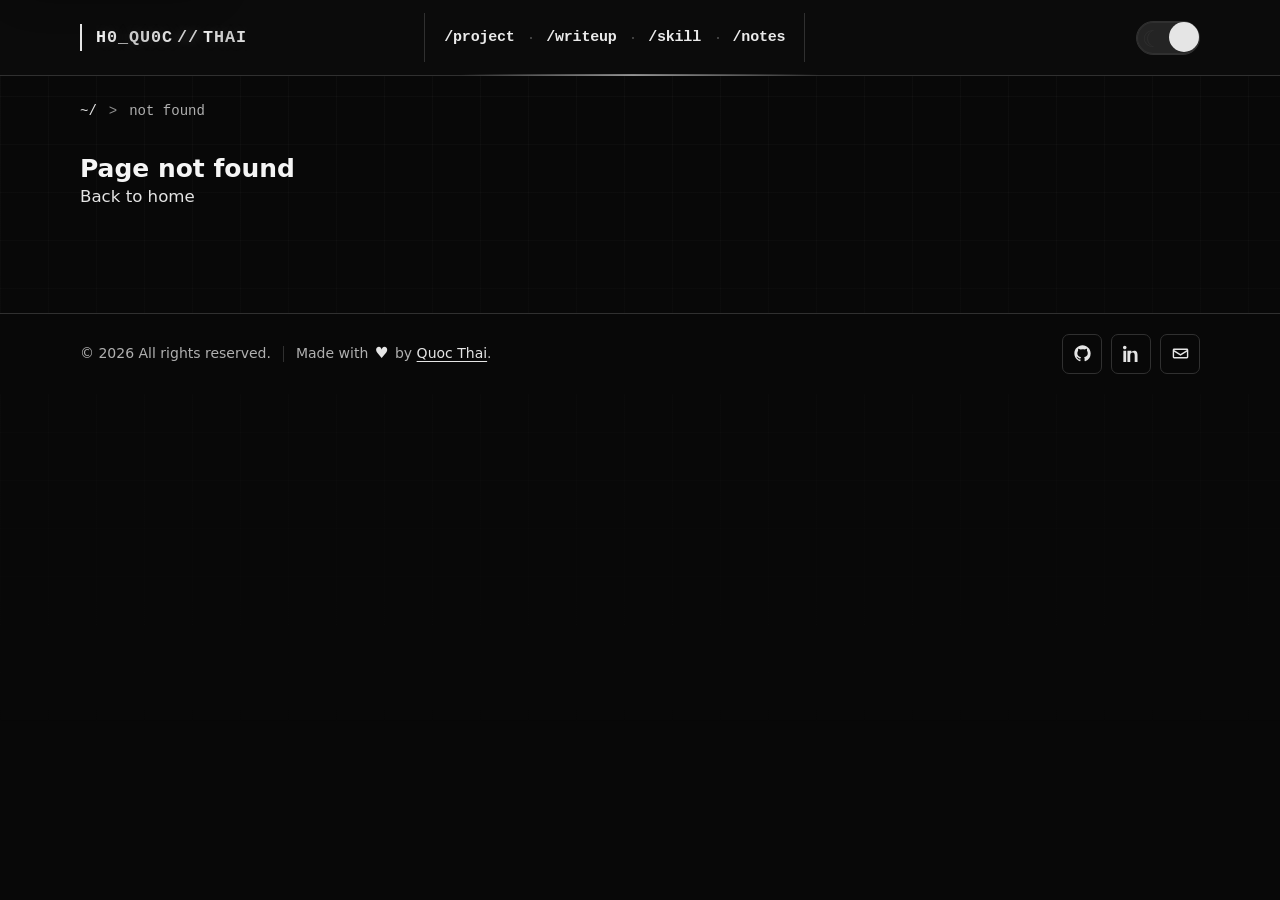
<file: section.html>
<!doctype html>
<html lang="en" data-theme="dark">
<head>
  <meta charset="utf-8">
  <meta name="viewport" content="width=device-width, initial-scale=1">
  <meta name="theme-color" content="#080808">
  <title>Quoc Thai | Portfolio</title>
  <link rel="stylesheet" href="style.css?v=30">
  <link rel="stylesheet" href="design-overrides.css?v=32">
  <script src="breadcrumbs.js?v=1" defer></script>
</head>
<body class="section-page">
  <div class="security-bg-icons" aria-hidden="true"></div>
  <a class="skip-link" href="#main-content">Skip to main content</a>
  <header class="site-header" id="top">
    <nav class="navbar container" aria-label="Main navigation">
      <a href="index.html" class="logo" aria-label="Quoc Thai home"><span class="logo-text cyber-logo-name" data-text="H0_QU0C//THAI"><span class="cyber-name-main">H0_QU0C</span><span class="cyber-name-separator">//</span><span class="cyber-name-main">THAI</span></span></a>
      <div class="nav-actions"><button class="theme-toggle uiverse-switch" type="button" role="switch" aria-label="Switch to light mode" aria-checked="false"><span class="switch-moon" aria-hidden="true">☾</span><span class="switch-sun" aria-hidden="true">☀</span><span class="switch-slider" aria-hidden="true"></span></button></div>
      <button class="nav-toggle" type="button" aria-label="Open navigation menu" aria-expanded="false"><span></span><span></span><span></span></button>
      <ul class="nav-links">
        <li><a class="nav-cyber" data-text="/project" href="section.html?view=projects">/project</a></li>
        <li><a class="nav-cyber" data-text="/writeup" href="writeups/index.html">/writeup</a></li>
        <li><a class="nav-cyber" data-text="/skill" href="section.html?view=skills">/skill</a></li>
        <li><a class="nav-cyber" data-text="/notes" href="section.html?view=notes">/notes</a></li>
      </ul>
    </nav>
  </header>
  <nav class="page-breadcrumb container" aria-label="Breadcrumb">
    <a href="index.html" aria-label="Home">~/</a>
    <span class="breadcrumb-separator" aria-hidden="true">&gt;</span>
    <span data-breadcrumb-current aria-current="page">page</span>
  </nav>

  <main id="main-content"></main>
  <footer class="site-footer compact-footer">
    <div class="container footer-content">
      <div class="footer-copy">
        <p>&copy; <span id="current-year">2026</span> All rights reserved.</p>
        <span class="footer-copy-divider" aria-hidden="true"></span>
        <p>Made with <span class="footer-heart" aria-label="love">&#9829;</span> by <a href="https://github.com/wurthai" target="_blank" rel="noopener noreferrer">Quoc Thai</a>.</p>
      </div>
      <nav class="footer-social" aria-label="Social links">
<a href="https://github.com/wurthai" target="_blank" rel="noopener noreferrer" class="footer-social-link" aria-label="GitHub" title="GitHub">
              <svg viewBox="0 0 24 24" aria-hidden="true">
                <path d="M12 .5C5.65.5.5 5.65.5 12c0 5.1 3.29 9.42 7.86 10.95.58.11.79-.25.79-.56v-2.02c-3.2.7-3.87-1.54-3.87-1.54-.53-1.34-1.3-1.7-1.3-1.7-1.06-.72.08-.71.08-.71 1.17.08 1.79 1.2 1.79 1.2 1.04 1.78 2.73 1.27 3.4.97.11-.76.41-1.27.74-1.56-2.56-.29-5.26-1.28-5.26-5.7 0-1.26.45-2.3 1.2-3.11-.12-.29-.52-1.47.11-3.07 0 0 .98-.31 3.2 1.19A11.1 11.1 0 0 1 12 5.95c.99 0 1.99.13 2.92.39 2.22-1.5 3.2-1.19 3.2-1.19.63 1.6.23 2.78.11 3.07.75.81 1.2 1.85 1.2 3.11 0 4.43-2.7 5.4-5.27 5.69.42.36.79 1.07.79 2.16v3.21c0 .31.21.68.8.56A11.52 11.52 0 0 0 23.5 12C23.5 5.65 18.35.5 12 .5z"/>
              </svg>
            </a>
<a href="https://www.linkedin.com/in/ho-quoc-thai-50a1a43ab/" target="_blank" rel="noopener noreferrer" class="footer-social-link" aria-label="LinkedIn" title="LinkedIn">
              <svg viewBox="0 0 24 24" aria-hidden="true">
                <path d="M4.98 3.5C4.98 4.88 3.86 6 2.49 6S0 4.88 0 3.5 1.12 1 2.49 1s2.49 1.12 2.49 2.5zM.5 8h4V24h-4V8zm7.5 0h3.84v2.18h.05C12.42 9.17 13.73 8 15.68 8c4.06 0 4.82 2.67 4.82 6.14V24h-4v-8.75c0-2.09-.04-4.77-2.91-4.77-2.91 0-3.36 2.27-3.36 4.62V24h-4V8z"/>
              </svg>
            </a>
<a href="mailto:thaihq.23ns@vku.udn.vn" class="footer-social-link" aria-label="Email: thaihq.23ns@vku.udn.vn" title="Email">
              <svg viewBox="0 0 24 24" aria-hidden="true">
                <path d="M3 5h18a2 2 0 0 1 2 2v10a2 2 0 0 1-2 2H3a2 2 0 0 1-2-2V7a2 2 0 0 1 2-2zm0 2v.22l9 5.63 9-5.63V7H3zm18 10V9.58l-8.47 5.29a1 1 0 0 1-1.06 0L3 9.58V17h18z"/>
              </svg>
            </a>
      </nav>
    </div>
  </footer>
  <script src="section.js?v=3"></script>
</body>
</html>
</file>
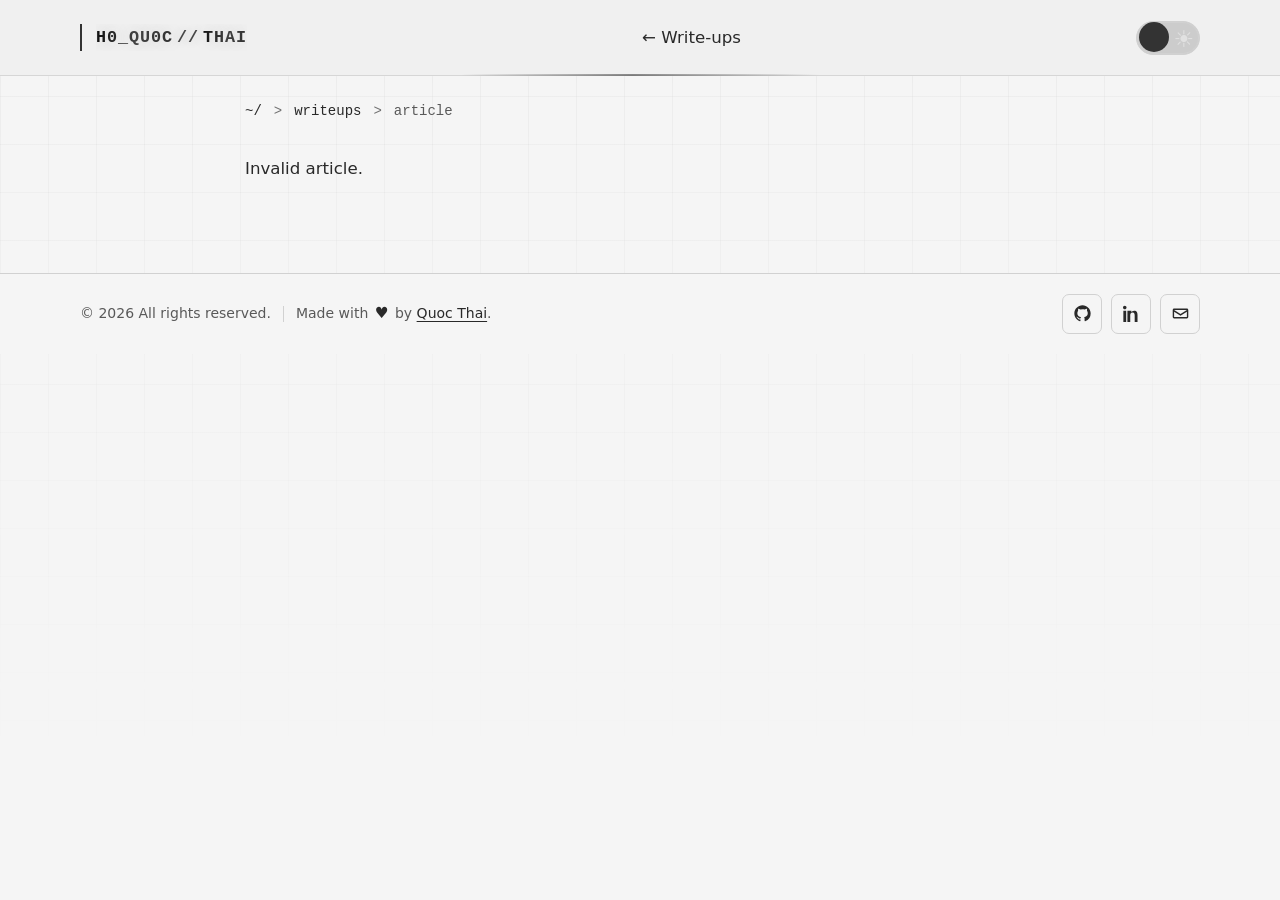
<file: writeups/reader.html>
<!doctype html>
<html lang="en" data-theme="dark">
<head>
  <meta charset="utf-8"><meta name="viewport" content="width=device-width, initial-scale=1">
  <meta name="theme-color" content="#080808"><title>Write-up | Quoc Thai</title>
  <link rel="stylesheet" href="../style.css?v=30">
  <link rel="stylesheet" href="../design-overrides.css?v=32">
  <link rel="stylesheet" href="vendor/highlight-dark.min.css">
  <script src="../breadcrumbs.js?v=1" defer></script>
</head>
<body>
  <header class="site-header"><nav class="navbar container" aria-label="Navigation"><a class="logo" href="../index.html" aria-label="Quoc Thai home"><span class="logo-text cyber-logo-name" data-text="H0_QU0C//THAI"><span class="cyber-name-main">H0_QU0C</span><span class="cyber-name-separator">//</span><span class="cyber-name-main">THAI</span></span></a><a href="index.html">← Write-ups</a><button class="theme-toggle uiverse-switch" type="button" role="switch" aria-label="Switch to light mode" aria-checked="false"><span class="switch-moon" aria-hidden="true">☾</span><span class="switch-sun" aria-hidden="true">☀</span><span class="switch-slider" aria-hidden="true"></span></button></nav></header>
  <nav class="page-breadcrumb container" aria-label="Breadcrumb">
    <a href="../index.html" aria-label="Home">~/</a>
    <span class="breadcrumb-separator" aria-hidden="true">&gt;</span>
    <a href="index.html">writeups</a>
    <span class="breadcrumb-separator" aria-hidden="true">&gt;</span>
    <span data-breadcrumb-current aria-current="page">article</span>
  </nav>

  <main class="writeup-article container" id="main-content"><article id="article"><p>Loading article…</p></article></main>
  <footer class="site-footer compact-footer">
    <div class="container footer-content">
      <div class="footer-copy">
        <p>&copy; <span id="current-year">2026</span> All rights reserved.</p>
        <span class="footer-copy-divider" aria-hidden="true"></span>
        <p>Made with <span class="footer-heart" aria-label="love">&#9829;</span> by <a href="https://github.com/wurthai" target="_blank" rel="noopener noreferrer">Quoc Thai</a>.</p>
      </div>
      <nav class="footer-social" aria-label="Social links">
<a href="https://github.com/wurthai" target="_blank" rel="noopener noreferrer" class="footer-social-link" aria-label="GitHub" title="GitHub">
              <svg viewBox="0 0 24 24" aria-hidden="true">
                <path d="M12 .5C5.65.5.5 5.65.5 12c0 5.1 3.29 9.42 7.86 10.95.58.11.79-.25.79-.56v-2.02c-3.2.7-3.87-1.54-3.87-1.54-.53-1.34-1.3-1.7-1.3-1.7-1.06-.72.08-.71.08-.71 1.17.08 1.79 1.2 1.79 1.2 1.04 1.78 2.73 1.27 3.4.97.11-.76.41-1.27.74-1.56-2.56-.29-5.26-1.28-5.26-5.7 0-1.26.45-2.3 1.2-3.11-.12-.29-.52-1.47.11-3.07 0 0 .98-.31 3.2 1.19A11.1 11.1 0 0 1 12 5.95c.99 0 1.99.13 2.92.39 2.22-1.5 3.2-1.19 3.2-1.19.63 1.6.23 2.78.11 3.07.75.81 1.2 1.85 1.2 3.11 0 4.43-2.7 5.4-5.27 5.69.42.36.79 1.07.79 2.16v3.21c0 .31.21.68.8.56A11.52 11.52 0 0 0 23.5 12C23.5 5.65 18.35.5 12 .5z"/>
              </svg>
            </a>
<a href="https://www.linkedin.com/in/ho-quoc-thai-50a1a43ab/" target="_blank" rel="noopener noreferrer" class="footer-social-link" aria-label="LinkedIn" title="LinkedIn">
              <svg viewBox="0 0 24 24" aria-hidden="true">
                <path d="M4.98 3.5C4.98 4.88 3.86 6 2.49 6S0 4.88 0 3.5 1.12 1 2.49 1s2.49 1.12 2.49 2.5zM.5 8h4V24h-4V8zm7.5 0h3.84v2.18h.05C12.42 9.17 13.73 8 15.68 8c4.06 0 4.82 2.67 4.82 6.14V24h-4v-8.75c0-2.09-.04-4.77-2.91-4.77-2.91 0-3.36 2.27-3.36 4.62V24h-4V8z"/>
              </svg>
            </a>
<a href="mailto:thaihq.23ns@vku.udn.vn" class="footer-social-link" aria-label="Email: thaihq.23ns@vku.udn.vn" title="Email">
              <svg viewBox="0 0 24 24" aria-hidden="true">
                <path d="M3 5h18a2 2 0 0 1 2 2v10a2 2 0 0 1-2 2H3a2 2 0 0 1-2-2V7a2 2 0 0 1 2-2zm0 2v.22l9 5.63 9-5.63V7H3zm18 10V9.58l-8.47 5.29a1 1 0 0 1-1.06 0L3 9.58V17h18z"/>
              </svg>
            </a>
      </nav>
    </div>
  </footer>
  <script src="vendor/marked.js"></script>
  <script src="vendor/purify.min.js"></script>
  <script src="vendor/highlight.min.js"></script>
  <script src="vendor/python.min.js"></script>
  <script src="vendor/bash.min.js"></script>
  <script src="vendor/json.min.js"></script>
  <script src="vendor/javascript.min.js"></script>
  <script src="vendor/xml.min.js"></script>
  <script src="vendor/sql.min.js"></script>
  <script src="reader.js?v=5"></script>
</body></html>
</file>
<file: style.css>
/*
  Ho Quoc Thai Cybersecurity Portfolio
  Static website ready for GitHub Pages.
  Features: dark/light mode, EN/VI language support, mobile-first responsive layout.
*/

:root {
  color-scheme: dark;
  --bg: #0f0f0f;
  --bg-soft: #151515;
  --bg-elevated: rgba(26, 26, 26, 0.78);
  --bg-solid: #1a1a1a;
  --border: rgba(224, 224, 224, 0.14);
  --border-strong: rgba(224, 224, 224, 0.28);
  --text: #f0f0f0;
  --heading: #f7f7f7;
  --muted: #adadad;
  --muted-2: #808080;
  --accent: #dbdbdb;
  --accent-soft: rgba(219, 219, 219, 0.1);
  --accent-blue: #a5a5a5;
  --accent-green: #9b9b9b;
  --danger: #909090;
  --warning: #c9c9c9;
  --shadow: 0 24px 80px rgba(0, 0, 0, 0.35);
  --radius-sm: 12px;
  --radius-md: 18px;
  --radius-lg: 28px;
  --container: 1120px;
  --header-height: 76px;
  --font-main: Inter, ui-sans-serif, system-ui, -apple-system, BlinkMacSystemFont, "Segoe UI", sans-serif;
  --font-mono: "SFMono-Regular", Consolas, "Liberation Mono", Menlo, monospace;
  --step--1: clamp(0.82rem, 0.78rem + 0.16vw, 0.94rem);
  --step-0: clamp(0.95rem, 0.9rem + 0.22vw, 1.04rem);
  --step-1: clamp(1.05rem, 0.98rem + 0.35vw, 1.2rem);
  --step-2: clamp(1.35rem, 1.15rem + 0.85vw, 1.85rem);
  --step-3: clamp(2rem, 1.45rem + 2.4vw, 3.4rem);
  --step-4: clamp(2.65rem, 1.85rem + 5vw, 6rem);
}

:root[data-theme="light"] {
  color-scheme: light;
  --bg: #f8f8f8;
  --bg-soft: #f3f3f3;
  --bg-elevated: rgba(255, 255, 255, 0.82);
  --bg-solid: #ffffff;
  --border: rgba(96, 96, 96, 0.15);
  --border-strong: rgba(96, 96, 96, 0.26);
  --text: #2c2c2c;
  --heading: #1d1d1d;
  --muted: #616161;
  --muted-2: #7e7e7e;
  --accent: #606060;
  --accent-soft: rgba(96, 96, 96, 0.09);
  --accent-blue: #575757;
  --accent-green: #646464;
  --danger: #3a3a3a;
  --warning: #696969;
  --shadow: 0 20px 70px rgba(29, 29, 29, 0.12);
}

* {
  box-sizing: border-box;
  margin: 0;
  padding: 0;
}

html {
  scroll-behavior: smooth;
  scroll-padding-top: var(--header-height);
  -webkit-text-size-adjust: 100%;
}

body {
  min-height: 100vh;
  overflow-x: hidden;
  font-family: var(--font-main);
  font-size: var(--step-0);
  line-height: 1.65;
  color: var(--text);
  background:
    radial-gradient(circle at top left, rgba(165, 165, 165, 0.14), transparent 30rem),
    radial-gradient(circle at 85% 10%, rgba(219, 219, 219, 0.11), transparent 26rem),
    linear-gradient(135deg, #090909 0%, var(--bg) 46%, #131313 100%);
}

:root[data-theme="light"] body {
  background:
    radial-gradient(circle at top left, rgba(96, 96, 96, 0.12), transparent 28rem),
    radial-gradient(circle at 85% 10%, rgba(96, 96, 96, 0.1), transparent 24rem),
    linear-gradient(135deg, #fbfbfb 0%, var(--bg) 52%, #f4f4f4 100%);
}

body::before {
  content: "";
  position: fixed;
  inset: 0;
  z-index: -1;
  pointer-events: none;
  background-image:
    linear-gradient(rgba(219, 219, 219, 0.035) 1px, transparent 1px),
    linear-gradient(90deg, rgba(219, 219, 219, 0.035) 1px, transparent 1px);
  background-size: 48px 48px;
  mask-image: linear-gradient(to bottom, black 0%, transparent 85%);
}

:root[data-theme="light"] body::before {
  background-image:
    linear-gradient(rgba(96, 96, 96, 0.055) 1px, transparent 1px),
    linear-gradient(90deg, rgba(96, 96, 96, 0.055) 1px, transparent 1px);
}

img,
svg {
  max-width: 100%;
}

a {
  color: inherit;
  text-decoration: none;
}

ul {
  list-style: none;
}

button,
a {
  -webkit-tap-highlight-color: transparent;
}

button,
input,
textarea,
select {
  font: inherit;
}

:focus-visible {
  outline: 3px solid color-mix(in srgb, var(--accent) 75%, transparent);
  outline-offset: 4px;
}

.skip-link {
  position: fixed;
  left: 16px;
  top: 16px;
  z-index: 2000;
  transform: translateY(-130%);
  padding: 10px 14px;
  border-radius: 999px;
  background: var(--bg-solid);
  color: var(--text);
  border: 1px solid var(--border-strong);
  box-shadow: var(--shadow);
  transition: transform 0.2s ease;
}

.skip-link:focus {
  transform: translateY(0);
}

.container {
  width: min(100% - 32px, var(--container));
  margin-inline: auto;
}

.section-padding {
  padding: clamp(68px, 8vw, 104px) 0;
}

.site-header {
  position: sticky;
  top: 0;
  z-index: 1000;
  height: var(--header-height);
  border-bottom: 1px solid var(--border);
  background: color-mix(in srgb, var(--bg) 86%, transparent);
  backdrop-filter: blur(18px);
}

.navbar {
  position: relative;
  height: 100%;
  display: flex;
  align-items: center;
  justify-content: space-between;
  gap: 12px;
}

.logo {
  flex: 0 0 auto;
}

.nav-actions {
  margin-left: auto;
}

.logo {
  display: inline-flex;
  align-items: center;
  gap: 12px;
  min-width: 0;
  font-weight: 750;
  letter-spacing: 0.01em;
}

.logo-mark {
  display: grid;
  place-items: center;
  flex: 0 0 auto;
  width: 42px;
  height: 42px;
  border: 1px solid var(--border-strong);
  border-radius: 14px;
  color: var(--accent);
  background: var(--accent-soft);
  font-family: var(--font-mono);
  font-size: 0.85rem;
  box-shadow: 0 0 28px color-mix(in srgb, var(--accent) 13%, transparent);
}

.logo-text {
  overflow: hidden;
  color: var(--heading);
  text-overflow: ellipsis;
  white-space: nowrap;
}

.nav-actions {
  display: flex;
  align-items: center;
  gap: 8px;
}

.control-btn,
.nav-toggle {
  min-width: 44px;
  min-height: 44px;
  border: 1px solid var(--border);
  border-radius: 999px;
  color: var(--text);
  background: color-mix(in srgb, var(--bg-solid) 72%, transparent);
  cursor: pointer;
  transition: transform 0.2s ease, border-color 0.2s ease, background 0.2s ease, color 0.2s ease;
}

.control-btn {
  display: inline-flex;
  align-items: center;
  justify-content: center;
  gap: 8px;
  padding: 0 13px;
  font-size: 0.88rem;
  font-weight: 700;
}

.lang-toggle {
  width: 36px;
  height: 36px;
  min-width: 36px;
  min-height: 36px;
  padding: 0;
  border-radius: 50%;
  overflow: hidden;
  border: 1px solid var(--border);
}

.lang-flag {
  width: 100%;
  height: 100%;
  display: block;
  object-fit: cover;
  border-radius: 50%;
}

.control-btn:hover,
.nav-toggle:hover {
  color: var(--accent);
  border-color: var(--border-strong);
  transform: translateY(-1px);
}

.theme-icon,
.lang-current {
  font-family: var(--font-mono);
}

.nav-toggle {
  display: none;
  width: 44px;
  height: 44px;
  border-radius: 14px;
}

.nav-toggle span {
  display: block;
  width: 20px;
  height: 2px;
  margin: 5px auto;
  border-radius: 999px;
  background: var(--text);
  transition: transform 0.2s ease, opacity 0.2s ease;
}

.nav-toggle.active span:nth-child(1) {
  transform: translateY(7px) rotate(45deg);
}

.nav-toggle.active span:nth-child(2) {
  opacity: 0;
}

.nav-toggle.active span:nth-child(3) {
  transform: translateY(-7px) rotate(-45deg);
}

.nav-links {
  display: flex;
  align-items: center;
  gap: 6px;
}

.nav-links a {
  display: inline-flex;
  align-items: center;
  min-height: 40px;
  padding: 8px 12px;
  border-radius: 999px;
  color: var(--muted);
  font-size: var(--step--1);
  font-weight: 650;
  transition: color 0.2s ease, background 0.2s ease, border-color 0.2s ease;
}

.nav-lang-item {
  display: flex;
  margin-left: 8px;
}

.nav-lang-item .lang-toggle {
  border-color: rgba(255, 255, 255, 0.22);
}

.nav-lang-item .lang-toggle:hover {
  border-color: var(--accent);
}

.nav-links a:hover,
.nav-links a.active {
  color: var(--accent);
  background: var(--accent-soft);
}

.nav-links .nav-cta {
  margin-left: 4px;
  color: var(--heading);
  border: 1px solid var(--border-strong);
}

.hero {
  position: relative;
  min-height: calc(100svh - var(--header-height));
  display: flex;
  align-items: center;
}

.hero::after {
  content: "";
  position: absolute;
  right: -18%;
  top: 12%;
  width: 420px;
  height: 420px;
  border-radius: 999px;
  background: color-mix(in srgb, var(--accent-blue) 12%, transparent);
  filter: blur(80px);
  pointer-events: none;
}

.hero-grid {
  display: grid;
  grid-template-columns: minmax(320px, 0.92fr) minmax(0, 1.08fr);
  gap: clamp(36px, 6vw, 64px);
  align-items: center;
}

.eyebrow {
  margin-bottom: 14px;
  color: var(--accent);
  font-family: var(--font-mono);
  font-size: clamp(0.75rem, 0.72rem + 0.15vw, 0.84rem);
  letter-spacing: 0.16em;
  text-transform: uppercase;
}

h1,
h2,
h3 {
  color: var(--heading);
  line-height: 1.12;
}

.hero h1 {
  margin-bottom: 10px;
  color: transparent;
  background: linear-gradient(90deg, var(--heading), var(--accent-blue), var(--accent));
  -webkit-background-clip: text;
  background-clip: text;
  font-size: var(--step-4);
  line-height: 0.98;
  letter-spacing: -0.065em;
}

.hero h2 {
  max-width: 620px;
  margin-bottom: 0;
  color: var(--muted);
  font-size: clamp(0.92rem, 0.86rem + 0.3vw, 1.08rem);
  font-weight: 600;
}

.hero-divider {
  display: block;
  width: 64px;
  height: 4px;
  margin: 22px 0 26px;
  border-radius: 999px;
  background: linear-gradient(90deg, var(--accent), var(--accent-blue));
}

.hero-description,
.section-heading > p,
.about-content p,
.project-card p,
.writeup-card p,
.contact-card > p {
  color: var(--muted);
}

.hero-description {
  max-width: 680px;
  margin-bottom: 30px;
  font-size: var(--step-1);
}

.hero-actions {
  display: flex;
  flex-wrap: wrap;
  gap: 14px;
  margin-bottom: 34px;
}

.btn {
  display: inline-flex;
  align-items: center;
  justify-content: center;
  min-height: 48px;
  padding: 0 20px;
  border-radius: 999px;
  font-weight: 780;
  transition: transform 0.2s ease, box-shadow 0.2s ease, border-color 0.2s ease, background 0.2s ease;
}

.btn:hover {
  transform: translateY(-2px);
}

.btn-primary {
  color: #0e0e0e;
  background: linear-gradient(135deg, var(--accent), var(--accent-blue));
  box-shadow: 0 14px 38px color-mix(in srgb, var(--accent-blue) 22%, transparent);
}

:root[data-theme="light"] .btn-primary {
  color: #ffffff;
}

.btn-secondary {
  color: var(--heading);
  border: 1px solid var(--border-strong);
  background: color-mix(in srgb, var(--bg-solid) 55%, transparent);
}

.hero-metrics {
  display: grid;
  max-width: 560px;
  grid-template-columns: repeat(3, minmax(0, 1fr));
  gap: 12px;
}

.hero-metrics div {
  padding: 16px;
  border: 1px solid var(--border);
  border-radius: var(--radius-md);
  background: var(--bg-elevated);
}

.hero-metrics strong {
  display: block;
  color: var(--accent);
  font-family: var(--font-mono);
  font-size: 0.92rem;
}

.hero-metrics span {
  color: var(--muted);
  font-size: var(--step--1);
}

.hero-social {
  display: flex;
  align-items: center;
  gap: 10px;
  margin: 4px 0 26px;
}

.hero-social .contact-icon,
.hero-social.contact-icon {
  width: 42px;
  height: 42px;
  border-radius: 12px;
}

.hero-social .contact-icon svg {
  width: 19px;
  height: 19px;
}

/* ==========================================================================
   Hero portrait: photo ring + orbiting technical symbols (the "flowers"),
   an outlined alias signature, and a short personal quote underneath.
   ========================================================================== */
.hero-portrait {
  position: relative;
  display: flex;
  flex-direction: column;
  align-items: center;
  text-align: center;
  padding: 10px 28px 0;
}

.hero-photo-frame {
  position: relative;
  width: min(72vw, 300px);
  aspect-ratio: 1 / 1;
  border-radius: 999px;
  padding: 10px;
  background: color-mix(in srgb, var(--bg-elevated) 60%, transparent);
  border: 1px solid var(--border);
  box-shadow: 0 24px 60px rgba(0, 0, 0, 0.16);
}

.hero-photo-frame::before {
  content: "";
  position: absolute;
  inset: -14px;
  border-radius: 999px;
  border: 1.5px dashed color-mix(in srgb, var(--accent) 45%, transparent);
  animation: heroRingSpin 40s linear infinite;
}

.hero-photo-frame::after {
  content: "";
  position: absolute;
  inset: -2px;
  border-radius: 999px;
  background: conic-gradient(
    from 0deg,
    var(--accent),
    var(--accent-blue),
    var(--accent-green),
    var(--accent)
  );
  opacity: 0.55;
  z-index: -1;
  filter: blur(2px);
}

.hero-photo {
  display: block;
  width: 100%;
  height: 100%;
  object-fit: cover;
  border-radius: 999px;
  filter: saturate(0.95) contrast(1.03);
}

@keyframes heroRingSpin {
  to { transform: rotate(360deg); }
}

/* Orbiting technical symbols, standing in for the reference's florals */
.hero-portrait-deco {
  position: absolute;
  inset: 0;
  pointer-events: none;
}

.deco-badge,
.deco-tag {
  position: absolute;
  display: inline-flex;
  align-items: center;
  justify-content: center;
  color: var(--accent);
  background: var(--accent-soft);
  border: 1px solid var(--border);
  border-radius: 999px;
  animation: decoFloat 6s ease-in-out infinite;
}

.deco-badge {
  width: 42px;
  height: 42px;
}

.deco-badge svg {
  width: 20px;
  height: 20px;
  stroke: currentColor;
  fill: none;
  stroke-width: 1.8;
  stroke-linecap: round;
  stroke-linejoin: round;
}

.deco-tag {
  padding: 6px 10px;
  border-radius: 10px;
  font-family: var(--font-mono);
  font-size: 0.76rem;
  font-weight: 700;
}

.deco-1 { top: 4%;  left: 6%;  color: var(--accent-blue); animation-delay: 0s; }
.deco-2 { top: 10%; right: 2%; color: var(--accent-green); animation-delay: 1.1s; }
.deco-3 { bottom: 16%; left: -2%; animation-delay: 2.2s; }
.deco-4 { bottom: 6%; right: 6%; color: var(--accent-blue); animation-delay: 0.6s; }
.deco-5 { top: 42%; left: -6%; color: var(--accent-green); animation-delay: 1.7s; }
.deco-6 { top: 36%; right: -4%; animation-delay: 2.8s; }

@keyframes decoFloat {
  0%, 100% { transform: translateY(0); }
  50% { transform: translateY(-10px); }
}

.hero-signature {
  margin: 24px 0 6px;
  color: transparent;
  -webkit-text-stroke: 1.5px var(--accent);
  text-stroke: 1.5px var(--accent);
  font-family: var(--font-mono);
  font-size: clamp(2.4rem, 1.9rem + 2.5vw, 4.2rem);
  font-weight: 800;
  letter-spacing: 0.02em;
  text-transform: lowercase;
}

.hero-quote {
  position: relative;
  max-width: 380px;
  margin: 4px 0 0;
  padding-left: 6px;
}

.hero-quote .quote-mark {
  display: block;
  margin-bottom: -14px;
  color: color-mix(in srgb, var(--accent) 40%, transparent);
  font-family: Georgia, serif;
  font-size: 3rem;
  line-height: 1;
}

.hero-quote p {
  color: var(--muted);
  font-size: var(--step-0);
  font-style: italic;
  line-height: 1.5;
}

@media (prefers-reduced-motion: reduce) {
  .hero-photo-frame::before,
  .deco-badge,
  .deco-tag {
    animation: none;
  }
}

@media (max-width: 768px) {
  .hero-photo-frame {
    width: min(60vw, 220px);
  }

  .hero-signature {
    font-size: clamp(1.9rem, 1.5rem + 3vw, 2.8rem);
  }

  .deco-badge {
    width: 34px;
    height: 34px;
  }

  .deco-badge svg {
    width: 16px;
    height: 16px;
  }
}

.terminal-card,
.skills-file,
.project-card,
.writeup-card,
.note-card,
.timeline-item,
.contact-card {
  border: 1px solid var(--border);
  background: var(--bg-elevated);
  box-shadow: var(--shadow);
  backdrop-filter: blur(16px);
}

.terminal-card,
.skills-file {
  position: relative;
  overflow: hidden;
  border-radius: var(--radius-lg);
}

.terminal-card::before,
.skills-file::before {
  content: "";
  position: absolute;
  inset: 0;
  pointer-events: none;
  background: linear-gradient(120deg, color-mix(in srgb, var(--accent) 10%, transparent), transparent 42%);
}

.terminal-header {
  position: relative;
  display: flex;
  align-items: center;
  gap: 8px;
  min-height: 50px;
  padding: 0 18px;
  border-bottom: 1px solid var(--border);
  background: color-mix(in srgb, var(--bg-solid) 78%, transparent);
}

.dot {
  width: 11px;
  height: 11px;
  border-radius: 999px;
}

.red { background: var(--danger); }
.yellow { background: var(--warning); }
.green { background: var(--accent-green); }

.terminal-title {
  margin-left: 8px;
  color: var(--muted);
  font-family: var(--font-mono);
  font-size: 0.82rem;
}

.terminal-body {
  position: relative;
  padding: clamp(20px, 4vw, 28px);
  font-family: var(--font-mono);
  font-size: clamp(0.82rem, 0.75rem + 0.25vw, 0.96rem);
}

.terminal-body p {
  overflow-wrap: anywhere;
  margin-bottom: 14px;
  color: var(--muted);
}

.prompt,
.cursor {
  color: var(--accent);
}

.cursor {
  animation: blink 1s steps(2, start) infinite;
}

@keyframes blink {
  50% { opacity: 0; }
}

.two-column {
  display: grid;
  grid-template-columns: 0.8fr 1.2fr;
  gap: clamp(28px, 6vw, 72px);
}

.section-heading {
  max-width: 760px;
  margin-bottom: 34px;
}

.section-heading.centered {
  margin-inline: auto;
  text-align: center;
}

.section-heading h2 {
  margin-bottom: 14px;
  font-size: var(--step-3);
  letter-spacing: -0.04em;
}

.about-content p + p {
  margin-top: 18px;
}

.about-tags,
.tags,
.contact-links {
  display: flex;
  flex-wrap: wrap;
  gap: 10px;
}

.about-tags {
  margin-top: 28px;
}

.about-tags span,
.tags span,
.category {
  display: inline-flex;
  align-items: center;
  min-height: 32px;
  padding: 6px 11px;
  border: 1px solid var(--border);
  border-radius: 999px;
  color: var(--accent);
  background: var(--accent-soft);
  font-family: var(--font-mono);
  font-size: 0.78rem;
}

.project-grid,
.writeup-grid,
.notes-grid {
  display: grid;
  gap: 18px;
}

.project-grid,
.writeup-grid {
  grid-template-columns: repeat(2, minmax(0, 1fr));
}

.notes-grid {
  grid-template-columns: repeat(7, minmax(150px, 1fr));
}

.project-card,
.writeup-card,
.note-card {
  position: relative;
  overflow: hidden;
  border-radius: var(--radius-md);
  transition: transform 0.2s ease, border-color 0.2s ease, background 0.2s ease, box-shadow 0.2s ease;
}

.project-card,
.writeup-card {
  padding: clamp(20px, 3vw, 26px);
}

.project-card:hover,
.writeup-card:hover,
.note-card:hover {
  transform: translateY(-5px);
  border-color: var(--border-strong);
  box-shadow: 0 26px 90px color-mix(in srgb, var(--accent-blue) 14%, transparent);
}

.project-card h3,
.writeup-card h3 {
  margin-bottom: 14px;
  font-size: clamp(1.05rem, 0.98rem + 0.3vw, 1.24rem);
}

/* ==========================================================================
   Skills, rendered as a config file rather than a numbered card grid.
   Each category keeps its own natural height, no forced equal boxes,
   and the color-coded rule on the left is the only "marker" system used
   because it maps to something real (category), not a fake sequence.
   ========================================================================== */
.skills-body {
  padding: clamp(22px, 4vw, 32px) clamp(20px, 4vw, 34px);
  font-family: var(--font-mono);
}

.skills-groups {
  display: grid;
  grid-template-columns: repeat(2, minmax(0, 1fr));
  column-gap: clamp(28px, 5vw, 56px);
  row-gap: 30px;
  align-items: start;
}

.skills-group {
  padding-left: 16px;
  border-left: 2px solid color-mix(in srgb, var(--group-accent, var(--accent)) 40%, var(--border));
}

.skills-group.accent-blue { --group-accent: var(--accent-blue); }
.skills-group.accent-green { --group-accent: var(--accent-green); }
.skills-group.accent-cyan { --group-accent: var(--accent); }
.skills-group.accent-warm { --group-accent: var(--warning); }

.yaml-key {
  margin-bottom: 12px;
  color: var(--group-accent, var(--accent));
  font-size: clamp(0.92rem, 0.86rem + 0.2vw, 1.02rem);
  font-weight: 600;
  letter-spacing: 0.01em;
}

.yaml-key::before { content: "\201C"; opacity: 0.55; }
.yaml-key::after { content: "\201D:"; opacity: 0.55; }

.yaml-list li {
  margin: 7px 0;
  color: var(--muted);
  font-size: var(--step--1);
  transition: color 0.15s ease;
}

.yaml-list li::before {
  content: "- ";
  color: var(--muted-2);
}

.yaml-list li:hover {
  color: var(--text);
}

.project-topline {
  display: inline-flex;
  align-items: center;
  gap: 8px;
  margin-bottom: 14px;
  color: var(--accent);
  font-family: var(--font-mono);
  font-size: 0.8rem;
}

.status-dot {
  width: 8px;
  height: 8px;
  border-radius: 999px;
  background: var(--accent-green);
  box-shadow: 0 0 14px var(--accent-green);
}

.project-card p,
.writeup-card p {
  margin-bottom: 18px;
}

.writeup-card .difficulty {
  margin-bottom: 10px;
  color: var(--muted-2);
  font-family: var(--font-mono);
  font-size: 0.82rem;
}

.read-more {
  display: inline-flex;
  align-items: center;
  color: var(--accent);
  font-weight: 750;
}

.read-more::after {
  content: "→";
  margin-left: 8px;
  transition: transform 0.2s ease;
}

.read-more:hover::after {
  transform: translateX(4px);
}

.note-card {
  min-height: 134px;
  padding: 18px;
}

.note-card span,
.timeline-item span {
  display: inline-flex;
  color: var(--accent);
  font-family: var(--font-mono);
  font-size: 0.82rem;
}

.note-card h3 {
  margin-top: 14px;
  font-size: 1rem;
}

.timeline {
  position: relative;
  display: grid;
  grid-template-columns: repeat(4, minmax(0, 1fr));
  gap: 16px;
}

.timeline-item {
  min-height: 128px;
  padding: 20px;
  border-radius: var(--radius-md);
  transition: transform 0.2s ease, border-color 0.2s ease;
}

.timeline-item:hover {
  transform: translateY(-4px);
  border-color: var(--border-strong);
}

.timeline-item p {
  margin-top: 14px;
  color: var(--heading);
  font-weight: 720;
}

.contact-card {
  max-width: 880px;
  margin-inline: auto;
  padding: clamp(28px, 5vw, 48px);
  border-radius: var(--radius-lg);
  text-align: center;
}

.contact-card h2 {
  margin-bottom: 12px;
  font-size: var(--step-3);
  letter-spacing: -0.04em;
}

.contact-links {
  justify-content: center;
  margin: 28px 0;
}

.contact-links a {
  display: inline-flex;
  align-items: center;
  justify-content: center;
  min-height: 44px;
  padding: 10px 14px;
  border: 1px solid var(--border);
  border-radius: 999px;
  color: var(--heading);
  background: color-mix(in srgb, var(--bg-solid) 55%, transparent);
  font-size: var(--step--1);
  transition: color 0.2s ease, border-color 0.2s ease, transform 0.2s ease;
}

.contact-links a:hover {
  color: var(--accent);
  border-color: var(--border-strong);
  transform: translateY(-2px);
}

.closing-line {
  color: var(--accent) !important;
  font-family: var(--font-mono);
}

.site-footer {
  border-top: 1px solid var(--border);
  padding: 24px 0;
  color: var(--muted);
}

.footer-content {
  display: flex;
  align-items: center;
  justify-content: space-between;
  gap: 16px;
  font-size: var(--step--1);
}

.footer-content a {
  color: var(--accent);
}

.reveal {
  opacity: 0;
  transform: translateY(18px);
  transition: opacity 0.55s ease, transform 0.55s ease;
}

.reveal.visible {
  opacity: 1;
  transform: translateY(0);
}

@media (max-width: 1080px) {
  .nav-toggle {
    display: inline-block;
  }

  .nav-links {
    position: absolute;
    top: calc(100% + 12px);
    left: 0;
    right: 0;
    display: grid;
    gap: 4px;
    padding: 14px;
    border: 1px solid var(--border);
    border-radius: var(--radius-md);
    background: color-mix(in srgb, var(--bg-solid) 94%, transparent);
    box-shadow: var(--shadow);
    transform: translateY(-8px);
    opacity: 0;
    pointer-events: none;
    transition: opacity 0.2s ease, transform 0.2s ease;
  }

  .nav-links.open {
    transform: translateY(0);
    opacity: 1;
    pointer-events: auto;
  }

  .nav-links a {
    justify-content: center;
    min-height: 46px;
  }

  .nav-links .nav-cta {
    margin-left: 0;
  }

  .hero-grid,
  .two-column {
    grid-template-columns: 1fr;
  }

  .hero {
    min-height: auto;
  }

  .notes-grid,
  .timeline {
    grid-template-columns: repeat(2, minmax(0, 1fr));
  }
}

@media (max-width: 720px) {
  :root {
    --header-height: 68px;
  }

  .container {
    width: min(100% - 24px, var(--container));
  }

  .logo-text {
    display: none;
  }

  .nav-actions {
    gap: 6px;
  }

  .control-btn {
    min-width: 42px;
    min-height: 42px;
    padding: 0 10px;
  }

  .theme-text {
    display: none;
  }

  .hero-grid {
    gap: 34px;
  }

  .hero h1 {
    letter-spacing: -0.052em;
  }

  .hero-actions {
    display: grid;
    grid-template-columns: 1fr;
  }

  .btn {
    width: 100%;
  }

  .hero-metrics,
  .skills-groups,
  .project-grid,
  .writeup-grid,
  .notes-grid,
  .timeline {
    grid-template-columns: 1fr;
  }

  .terminal-card,
  .skills-file {
    border-radius: 22px;
  }

  .section-heading.centered {
    text-align: left;
  }

  .contact-card {
    text-align: left;
  }

  .contact-links {
    justify-content: flex-start;
  }

  .contact-links a {
    width: 100%;
    justify-content: flex-start;
    border-radius: 16px;
    overflow-wrap: anywhere;
  }

  .footer-content {
    flex-direction: column;
    align-items: flex-start;
  }
}

@media (max-width: 390px) {
  .navbar {
    gap: 8px;
  }

  .logo-mark {
    width: 38px;
    height: 38px;
    border-radius: 12px;
    font-size: 0.78rem;
  }

  .control-btn,
  .nav-toggle {
    min-width: 40px;
    min-height: 40px;
  }

  .lang-toggle {
    padding: 0 9px;
  }

  .terminal-title {
    display: none;
  }
}

@media (prefers-reduced-motion: reduce) {
  *,
  *::before,
  *::after {
    scroll-behavior: auto !important;
    animation-duration: 0.01ms !important;
    animation-iteration-count: 1 !important;
    transition-duration: 0.01ms !important;
  }

  .reveal {
    opacity: 1;
    transform: none;
  }
}
/* Contact icon buttons */
.contact-icons {
  display: flex;
  align-items: center;
  justify-content: center;
  gap: 14px;
  flex-wrap: wrap;
  margin: 30px 0;
}

.contact-icon {
  width: 54px;
  height: 54px;
  padding: 0;
  display: inline-flex;
  align-items: center;
  justify-content: center;
  border-radius: 16px;
  color: var(--heading);
  background:
    linear-gradient(145deg, color-mix(in srgb, var(--bg-solid) 86%, transparent), color-mix(in srgb, var(--bg-soft) 72%, transparent));
  border: 1px solid var(--border);
  box-shadow: 0 12px 34px rgba(0, 0, 0, 0.18);
  transition:
    transform 0.2s ease,
    color 0.2s ease,
    border-color 0.2s ease,
    box-shadow 0.2s ease,
    background 0.2s ease;
}

.contact-icon svg {
  width: 24px;
  height: 24px;
  fill: currentColor;
}

.contact-icon:hover {
  transform: translateY(-4px);
  color: var(--accent);
  border-color: var(--border-strong);
  box-shadow: 0 18px 44px color-mix(in srgb, var(--accent-blue) 20%, transparent);
}

.contact-icon.github:hover {
  color: #f7f7f7;
}

.contact-icon.linkedin:hover {
  color: #a5a5a5;
}

.contact-icon.email:hover {
  color: var(--accent);
}

.contact-icon:focus-visible {
  outline: 3px solid color-mix(in srgb, var(--accent) 80%, transparent);
  outline-offset: 4px;
}

@media (max-width: 640px) {
  .contact-card {
    text-align: center;
  }

  .contact-icons {
    justify-content: center;
    gap: 12px;
  }

  .contact-icon {
    width: 50px;
    height: 50px;
    border-radius: 14px;
  }

  .contact-icon svg {
    width: 22px;
    height: 22px;
  }
}
/* Email icon expands to show address on hover */
.email-expand {
  position: relative;
  width: 54px;
  overflow: hidden;
  justify-content: flex-start;
  gap: 12px;
  white-space: nowrap;
}

.email-expand svg {
  flex: 0 0 auto;
  margin-left: 15px;
}

.email-text {
  max-width: 0;
  opacity: 0;
  transform: translateX(-8px);
  overflow: hidden;
  font-size: 0.92rem;
  font-weight: 600;
  color: currentColor;
  transition:
    max-width 0.25s ease,
    opacity 0.2s ease,
    transform 0.25s ease;
}

.email-expand:hover,
.email-expand:focus-visible {
  width: 245px;
  color: var(--accent);
}

.email-expand:hover .email-text,
.email-expand:focus-visible .email-text {
  max-width: 180px;
  opacity: 1;
  transform: translateX(0);
}

/* Mobile: show email below/inside neatly, not overflowing screen */
@media (max-width: 480px) {
  .email-expand:hover,
  .email-expand:focus-visible {
    width: min(245px, 90vw);
  }

  .email-text {
    font-size: 0.86rem;
  }
}
/* About profile image effect */
.about-photo-frame {
  position: relative;
  width: min(100%, 520px);
  aspect-ratio: 3 / 2;
  border-radius: 22px;
  padding: 2px;
  overflow: hidden;
  background: linear-gradient(
    135deg,
    rgba(182, 182, 182, 0.75),
    rgba(155, 155, 155, 0.45),
    rgba(123, 123, 123, 0.65)
  );
  box-shadow:
    0 20px 55px rgba(0, 0, 0, 0.18),
    0 0 35px rgba(182, 182, 182, 0.12);
  transition:
    transform 0.28s ease,
    box-shadow 0.28s ease,
    filter 0.28s ease;
}

.about-photo-frame::before {
  content: "";
  position: absolute;
  inset: -40%;
  background: conic-gradient(
    from 180deg,
    transparent 0deg,
    rgba(182, 182, 182, 0.7) 70deg,
    transparent 120deg,
    rgba(155, 155, 155, 0.55) 200deg,
    transparent 280deg,
    rgba(123, 123, 123, 0.65) 330deg,
    transparent 360deg
  );
  opacity: 0;
  animation: photoBorderSpin 7s linear infinite;
  transition: opacity 0.28s ease;
}

.about-photo-frame::after {
  content: "";
  position: absolute;
  inset: 2px;
  border-radius: 20px;
  border: 1px solid rgba(255, 255, 255, 0.08);
  pointer-events: none;
  z-index: 2;
}

.about-photo-frame:hover {
  transform: translateY(-6px) scale(1.015);
  box-shadow:
    0 28px 75px rgba(0, 0, 0, 0.25),
    0 0 48px rgba(182, 182, 182, 0.24);
}

.about-photo-frame:hover::before {
  opacity: 1;
}

.about-photo {
  position: relative;
  z-index: 1;
  width: 100%;
  height: 100%;
  display: block;
  object-fit: cover;
  border-radius: 20px;
  filter: saturate(0.95) contrast(1.03);
  transition:
    transform 0.35s ease,
    filter 0.35s ease;
}

.about-photo-frame:hover .about-photo {
  transform: scale(1.04);
  filter: saturate(1.08) contrast(1.08);
}

.about-photo-glow {
  position: absolute;
  inset: auto 12% -18% 12%;
  height: 40%;
  background: radial-gradient(
    circle,
    rgba(182, 182, 182, 0.24),
    transparent 65%
  );
  filter: blur(18px);
  z-index: 0;
  pointer-events: none;
}

@keyframes photoBorderSpin {
  to {
    transform: rotate(360deg);
  }
}

@media (max-width: 768px) {
  .about-photo-frame {
    width: 100%;
    border-radius: 18px;
  }

  .about-photo,
  .about-photo-frame::after {
    border-radius: 16px;
  }
}

@media (prefers-reduced-motion: reduce) {
  .about-photo-frame::before {
    animation: none;
  }

  .about-photo-frame,
  .about-photo {
    transition: none;
  }
}
/* Hide skip link until keyboard focus */
.skip-link {
  position: fixed;
  top: 12px;
  left: 12px;
  z-index: 9999;
  transform: translateY(-160%);
  padding: 10px 14px;
  border-radius: 999px;
  background: var(--bg-card-solid);
  color: var(--text);
  border: 1px solid var(--border-strong);
  box-shadow: var(--shadow);
  transition: transform 0.2s ease;
}

.skip-link:focus,
.skip-link:focus-visible {
  transform: translateY(0);
}

/* ==========================================================================
   Hacker floating background symbols - redesigned for dark and light mode
   ========================================================================== */

body {
  position: relative;
}

.security-bg-icons {
  position: fixed;
  inset: 0;
  z-index: 0;
  overflow: hidden;
  pointer-events: none;
  user-select: none;
}

.site-header,
main,
footer {
  position: relative;
  z-index: 1;
}

/* Dark mode: clean neon text, no visible box */
html[data-theme="dark"] .security-bg-icons {
  --float-cyan: rgba(219, 219, 219, 0.22);
  --float-blue: rgba(165, 165, 165, 0.2);
  --float-green: rgba(155, 155, 155, 0.17);
  --float-warm: rgba(201, 201, 201, 0.12);
  --float-text-shadow: rgba(182, 182, 182, 0.28);
  --float-chip-bg: transparent;
  --float-chip-border: transparent;
}

/* Light mode: stronger text + subtle glass chip so it is visible on white */
html[data-theme="light"] .security-bg-icons {
  --float-cyan: rgba(85, 85, 85, 0.36);
  --float-blue: rgba(69, 69, 69, 0.32);
  --float-green: rgba(88, 88, 88, 0.3);
  --float-warm: rgba(105, 105, 105, 0.24);
  --float-text-shadow: rgba(87, 87, 87, 0.08);
  --float-chip-bg: rgba(255, 255, 255, 0.52);
  --float-chip-border: rgba(96, 96, 96, 0.12);
}

.security-float-icon {
  position: absolute;
  left: var(--x);
  bottom: -90px;
  display: inline-flex;
  align-items: center;
  justify-content: center;
  max-width: min(220px, 70vw);
  padding: 3px 7px;
  border-radius: 999px;
  font-family: var(--font-mono);
  font-size: var(--size);
  font-weight: 750;
  line-height: 1;
  letter-spacing: 0.045em;
  color: var(--float-cyan);
  opacity: 0;
  white-space: nowrap;
  background: var(--float-chip-bg);
  border: 1px solid var(--float-chip-border);
  box-shadow: none;
  text-shadow: 0 0 10px var(--float-text-shadow);
  filter: drop-shadow(0 0 8px var(--float-text-shadow));
  animation:
    securityIconFloat var(--duration) linear infinite,
    securityIconFlicker var(--blink-duration, 4s) steps(2, end) infinite;
  animation-delay: var(--delay), var(--blink-delay, 0s);
  will-change: transform, opacity;
}

.security-float-icon svg {
  width: var(--svg-size, 24px);
  height: var(--svg-size, 24px);
  stroke: currentColor;
  fill: none;
  stroke-width: 1.8;
  stroke-linecap: round;
  stroke-linejoin: round;
}

.security-float-icon.blue {
  color: var(--float-blue);
}

.security-float-icon.green {
  color: var(--float-green);
}

.security-float-icon.warm {
  color: var(--float-warm);
}

.security-float-icon.text-icon {
  padding-inline: 8px;
}

/* Dark mode: remove pill feeling completely */
html[data-theme="dark"] .security-float-icon {
  padding: 0;
  border: 0;
}

/* Light mode: make symbols readable but still background-like */
html[data-theme="light"] .security-float-icon {
  backdrop-filter: blur(8px);
  -webkit-backdrop-filter: blur(8px);
}

@keyframes securityIconFloat {
  0% {
    opacity: 0;
    transform:
      translate3d(0, 0, 0)
      rotate(0deg)
      scale(0.92);
  }

  10% {
    opacity: var(--opacity);
  }

  48% {
    opacity: calc(var(--opacity) * 1.12);
  }

  88% {
    opacity: var(--opacity);
  }

  100% {
    opacity: 0;
    transform:
      translate3d(var(--drift), -118vh, 0)
      rotate(var(--rotate))
      scale(1.06);
  }
}

@keyframes securityIconFlicker {
  0%,
  78%,
  100% {
    opacity: var(--opacity);
  }

  81% {
    opacity: calc(var(--opacity) * 0.45);
  }

  84% {
    opacity: calc(var(--opacity) * 1.35);
  }

  87% {
    opacity: var(--opacity);
  }
}

@media (max-width: 768px) {
  .security-bg-icons {
    opacity: 0.72;
  }

  html[data-theme="light"] .security-bg-icons {
    opacity: 0.8;
  }
}

@media (max-width: 480px) {
  .security-bg-icons {
    opacity: 0.58;
  }

  html[data-theme="light"] .security-bg-icons {
    opacity: 0.68;
  }

  .security-float-icon {
    padding: 2px 6px;
  }
}

@media (prefers-reduced-motion: reduce) {
  .security-bg-icons {
    display: none;
  }
}
/* Cyber / hacker-style logo text */
.cyber-mark {
  position: relative;
  overflow: hidden;
  font-weight: 900;
  letter-spacing: -0.04em;
  text-shadow:
    0 0 10px color-mix(in srgb, var(--accent) 38%, transparent),
    0 0 20px color-mix(in srgb, var(--accent-blue) 18%, transparent);
}

.cyber-mark::after {
  content: "";
  position: absolute;
  inset: 0;
  background: linear-gradient(
    120deg,
    transparent 0%,
    rgba(255, 255, 255, 0.26) 45%,
    transparent 70%
  );
  transform: translateX(-130%);
  transition: transform 0.45s ease;
}

.logo:hover .cyber-mark::after {
  transform: translateX(130%);
}

.cyber-logo-name {
  position: relative;
  display: inline-flex;
  align-items: center;
  gap: 4px;
  color: var(--heading);
  font-family: var(--font-mono);
  font-size: clamp(0.92rem, 0.84rem + 0.3vw, 1.05rem);
  font-weight: 800;
  letter-spacing: 0.055em;
  text-transform: uppercase;
  text-shadow:
    0 0 16px color-mix(in srgb, var(--accent-blue) 18%, transparent);
}

.cyber-logo-name::before,
.cyber-logo-name::after {
  content: attr(data-text);
  position: absolute;
  inset: 0;
  opacity: 0;
  pointer-events: none;
}

.cyber-logo-name::before {
  color: var(--accent-blue);
  transform: translateX(-1px);
}

.cyber-logo-name::after {
  color: var(--accent);
  transform: translateX(1px);
}

.logo:hover .cyber-logo-name::before {
  animation: cyberGlitchTop 0.55s steps(2, end);
}

.logo:hover .cyber-logo-name::after {
  animation: cyberGlitchBottom 0.55s steps(2, end);
}

.cyber-name-main {
  background: linear-gradient(
    90deg,
    var(--heading),
    var(--accent-blue),
    var(--accent)
  );
  -webkit-background-clip: text;
  background-clip: text;
  color: transparent;
}

.cyber-name-separator {
  color: var(--accent);
  opacity: 0.9;
  font-weight: 900;
  text-shadow: 0 0 12px color-mix(in srgb, var(--accent) 35%, transparent);
}

.cyber-logo-name::after {
  clip-path: inset(58% 0 10% 0);
}

.cyber-logo-name::before {
  clip-path: inset(8% 0 62% 0);
}

@keyframes cyberGlitchTop {
  0% {
    opacity: 0;
    transform: translate(0, 0);
  }

  20% {
    opacity: 0.75;
    transform: translate(-2px, -1px);
  }

  40% {
    opacity: 0.45;
    transform: translate(2px, 1px);
  }

  60% {
    opacity: 0.7;
    transform: translate(-1px, 0);
  }

  100% {
    opacity: 0;
    transform: translate(0, 0);
  }
}

@keyframes cyberGlitchBottom {
  0% {
    opacity: 0;
    transform: translate(0, 0);
  }

  20% {
    opacity: 0.55;
    transform: translate(2px, 1px);
  }

  45% {
    opacity: 0.75;
    transform: translate(-2px, -1px);
  }

  70% {
    opacity: 0.5;
    transform: translate(1px, 0);
  }

  100% {
    opacity: 0;
    transform: translate(0, 0);
  }
}

/* Mobile: keep logo compact */
@media (max-width: 720px) {
  .cyber-logo-name {
    display: none;
  }
}

@media (prefers-reduced-motion: reduce) {
  .logo:hover .cyber-logo-name::before,
  .logo:hover .cyber-logo-name::after,
  .logo:hover .cyber-mark::after {
    animation: none;
    transition: none;
  }
}
/* Always-on cyber glitch logo effect */
.logo .cyber-mark::after {
  animation: cyberMarkScanLoop 0.5s ease-in-out infinite;
}

.logo .cyber-logo-name::before {
  animation: cyberGlitchTopLoop 0.5s steps(2, end) infinite;
}

.logo .cyber-logo-name::after {
  animation: cyberGlitchBottomLoop 0.5s steps(2, end) infinite;
  animation-delay: 0.12s;
}

@keyframes cyberMarkScanLoop {
  0% {
    transform: translateX(-130%);
    opacity: 0;
  }

  35% {
    opacity: 0;
  }

  48% {
    opacity: 1;
  }

  62% {
    transform: translateX(130%);
    opacity: 0;
  }

  100% {
    transform: translateX(130%);
    opacity: 0;
  }
}

@keyframes cyberGlitchTopLoop {
  0%,
  82%,
  100% {
    opacity: 0;
    transform: translate(0, 0);
  }

  84% {
    opacity: 0.7;
    transform: translate(-2px, -1px);
  }

  86% {
    opacity: 0.35;
    transform: translate(2px, 1px);
  }

  88% {
    opacity: 0.65;
    transform: translate(-1px, 0);
  }

  90% {
    opacity: 0;
    transform: translate(0, 0);
  }
}

@keyframes cyberGlitchBottomLoop {
  0%,
  80%,
  100% {
    opacity: 0;
    transform: translate(0, 0);
  }

  83% {
    opacity: 0.55;
    transform: translate(2px, 1px);
  }

  85% {
    opacity: 0.75;
    transform: translate(-2px, -1px);
  }

  88% {
    opacity: 0.45;
    transform: translate(1px, 0);
  }

  91% {
    opacity: 0;
    transform: translate(0, 0);
  }
}

/* Keep accessibility setting */
@media (prefers-reduced-motion: reduce) {
  .logo .cyber-mark::after,
  .logo .cyber-logo-name::before,
  .logo .cyber-logo-name::after {
    animation: none !important;
  }
}
.project-period {
  margin-bottom: 16px;
  color: var(--muted-2);
  font-family: var(--font-mono);
  font-size: 0.82rem;
  letter-spacing: 0.02em;
}

.project-card .tags {
  margin-top: 2px;
}
.project-card h3 {
  line-height: 1.22;
}

.project-card {
  min-height: 100%;
}
/* Skills technology illustration cards */
.skills-visual {
  display: grid;
  grid-template-columns: repeat(auto-fit, minmax(86px, 1fr));
  gap: 12px;
  margin-top: 20px;
}

.tech-item {
  position: relative;
  min-height: 98px;
  padding: 13px 10px;
  display: flex;
  flex-direction: column;
  align-items: center;
  justify-content: center;
  gap: 9px;
  border: 1px solid var(--border);
  border-radius: 16px;
  background:
    linear-gradient(
      145deg,
      color-mix(in srgb, var(--bg-solid) 70%, transparent),
      color-mix(in srgb, var(--bg-soft) 60%, transparent)
    );
  overflow: hidden;
  transition:
    transform 0.22s ease,
    border-color 0.22s ease,
    box-shadow 0.22s ease,
    background 0.22s ease;
}

.tech-item::before {
  content: "";
  position: absolute;
  inset: 0;
  background:
    radial-gradient(
      circle at 50% 0%,
      color-mix(in srgb, var(--accent) 18%, transparent),
      transparent 58%
    );
  opacity: 0;
  transition: opacity 0.22s ease;
}

.tech-item:hover {
  transform: translateY(-4px);
  border-color: var(--border-strong);
  box-shadow:
    0 14px 38px color-mix(in srgb, var(--accent-blue) 16%, transparent),
    inset 0 0 22px color-mix(in srgb, var(--accent) 7%, transparent);
}

.tech-item:hover::before {
  opacity: 1;
}

.tech-item img {
  position: relative;
  z-index: 1;
  width: 38px;
  height: 38px;
  display: block;
  object-fit: contain;
  filter:
    drop-shadow(0 0 10px color-mix(in srgb, var(--accent-blue) 20%, transparent));
  transition:
    transform 0.22s ease,
    filter 0.22s ease;
}

.tech-item:hover img {
  transform: scale(1.08);
  filter:
    drop-shadow(0 0 14px color-mix(in srgb, var(--accent) 34%, transparent));
}

.tech-item figcaption {
  position: relative;
  z-index: 1;
  color: var(--muted);
  font-family: var(--font-mono);
  font-size: 0.74rem;
  line-height: 1.25;
  text-align: center;
}

.tech-item:hover figcaption {
  color: var(--accent);
}

:root[data-theme="light"] .tech-item {
  background:
    linear-gradient(
      145deg,
      rgba(255, 255, 255, 0.82),
      rgba(243, 243, 243, 0.74)
    );
}

:root[data-theme="light"] .tech-item img {
  filter:
    drop-shadow(0 6px 12px rgba(29, 29, 29, 0.12));
}

@media (max-width: 768px) {
  .skills-visual {
    grid-template-columns: repeat(2, minmax(0, 1fr));
  }

  .tech-item {
    min-height: 92px;
  }
}

@media (max-width: 420px) {
  .skills-visual {
    gap: 10px;
  }

  .tech-item {
    padding: 11px 8px;
  }

  .tech-item img {
    width: 32px;
    height: 32px;
  }

  .tech-item figcaption {
    font-size: 0.7rem;
  }
}
/* ==========================================================================
   Realistic skills.yaml editor with line numbers and linked tech stack
   ========================================================================== */

.skills-file {
  overflow: hidden;
}

.skills-editor {
  display: grid;
  grid-template-columns: minmax(0, 1.35fr) minmax(280px, 0.65fr);
  gap: 28px;
  padding: clamp(20px, 4vw, 34px);
  font-family: var(--font-mono);
}

.yaml-code {
  margin: 0;
  padding: 0;
  list-style: none;
  counter-reset: yaml-line;
  border-right: 1px solid color-mix(in srgb, var(--border) 80%, transparent);
}

.code-line {
  counter-increment: yaml-line;
  position: relative;
  min-height: 28px;
  padding-left: 64px;
  padding-right: 18px;
  color: var(--muted);
  font-size: clamp(0.78rem, 0.72rem + 0.22vw, 0.92rem);
  line-height: 1.75;
  white-space: pre-wrap;
  border-radius: 8px;
  transition:
    background 0.18s ease,
    color 0.18s ease,
    transform 0.18s ease;
}

.code-line::before {
  content: counter(yaml-line);
  position: absolute;
  left: 0;
  top: 0;
  width: 38px;
  color: var(--muted-2);
  opacity: 0.62;
  text-align: right;
  user-select: none;
}

.code-line::after {
  content: "";
  position: absolute;
  left: 50px;
  top: 0.35em;
  bottom: 0.35em;
  width: 1px;
  background: color-mix(in srgb, var(--border) 70%, transparent);
}

.code-line:hover,
.code-line.is-linked {
  color: var(--text);
  background: color-mix(in srgb, var(--accent) 7%, transparent);
  transform: translateX(3px);
}

.indent-1 { padding-left: 86px; }
.indent-2 { padding-left: 108px; }
.indent-3 { padding-left: 130px; }

.indent-1::before,
.indent-2::before,
.indent-3::before {
  left: 0;
}

.indent-1::after,
.indent-2::after,
.indent-3::after {
  left: 50px;
}

.yaml-comment {
  color: color-mix(in srgb, var(--muted-2) 88%, transparent);
  font-style: italic;
}

.yaml-keyword {
  color: var(--accent-blue);
  font-weight: 800;
}

.yaml-string {
  color: var(--text);
}

.yaml-punc,
.yaml-dash {
  color: var(--warning);
  font-weight: 800;
}

.yaml-level {
  display: inline-flex;
  align-items: center;
  min-height: 22px;
  padding: 2px 8px;
  border-radius: 999px;
  font-size: 0.74em;
  font-weight: 800;
  letter-spacing: 0.04em;
}

.yaml-level.intermediate {
  color: var(--accent-blue);
  background: color-mix(in srgb, var(--accent-blue) 13%, transparent);
  border: 1px solid color-mix(in srgb, var(--accent-blue) 28%, transparent);
}

.yaml-level.learning {
  color: var(--accent);
  background: color-mix(in srgb, var(--accent) 12%, transparent);
  border: 1px solid color-mix(in srgb, var(--accent) 28%, transparent);
}

.has-tech {
  cursor: default;
}

.skills-tech-panel {
  align-self: start;
  position: sticky;
  top: calc(var(--header-height) + 24px);
  min-width: 0;
}

.tech-panel-title {
  margin-bottom: 14px;
  color: var(--accent);
  font-family: var(--font-mono);
  font-size: 0.82rem;
  font-weight: 800;
  letter-spacing: 0.08em;
}

.tech-stack-grid {
  display: grid;
  grid-template-columns: repeat(2, minmax(0, 1fr));
  gap: 12px;
}

.tech-item {
  position: relative;
  min-height: 96px;
  padding: 12px 10px;
  display: flex;
  flex-direction: column;
  align-items: center;
  justify-content: center;
  gap: 9px;
  border: 1px solid var(--border);
  border-radius: 16px;
  background:
    linear-gradient(
      145deg,
      color-mix(in srgb, var(--bg-solid) 72%, transparent),
      color-mix(in srgb, var(--bg-soft) 58%, transparent)
    );
  overflow: hidden;
  opacity: 0.78;
  transition:
    transform 0.2s ease,
    opacity 0.2s ease,
    border-color 0.2s ease,
    box-shadow 0.2s ease,
    background 0.2s ease;
}

.tech-item::before {
  content: "";
  position: absolute;
  inset: 0;
  background:
    radial-gradient(
      circle at 50% 0%,
      color-mix(in srgb, var(--accent) 18%, transparent),
      transparent 58%
    );
  opacity: 0;
  transition: opacity 0.2s ease;
}

.tech-item img {
  position: relative;
  z-index: 1;
  width: 38px;
  height: 38px;
  display: block;
  object-fit: contain;
  filter: drop-shadow(0 0 10px color-mix(in srgb, var(--accent-blue) 18%, transparent));
  transition:
    transform 0.2s ease,
    filter 0.2s ease;
}

.tech-item figcaption {
  position: relative;
  z-index: 1;
  color: var(--muted);
  font-family: var(--font-mono);
  font-size: 0.74rem;
  line-height: 1.25;
  text-align: center;
}

.tech-item:hover,
.tech-item.is-linked {
  opacity: 1;
  transform: translateY(-4px);
  border-color: var(--border-strong);
  box-shadow:
    0 14px 38px color-mix(in srgb, var(--accent-blue) 16%, transparent),
    inset 0 0 22px color-mix(in srgb, var(--accent) 7%, transparent);
}

.tech-item:hover::before,
.tech-item.is-linked::before {
  opacity: 1;
}

.tech-item:hover img,
.tech-item.is-linked img {
  transform: scale(1.08);
  filter: drop-shadow(0 0 14px color-mix(in srgb, var(--accent) 34%, transparent));
}

.tech-item:hover figcaption,
.tech-item.is-linked figcaption {
  color: var(--accent);
}

:root[data-theme="light"] .yaml-code {
  border-right-color: rgba(96, 96, 96, 0.18);
}

:root[data-theme="light"] .code-line:hover,
:root[data-theme="light"] .code-line.is-linked {
  background: rgba(96, 96, 96, 0.065);
}

:root[data-theme="light"] .yaml-string {
  color: #313131;
}

:root[data-theme="light"] .tech-item {
  background:
    linear-gradient(
      145deg,
      rgba(255, 255, 255, 0.88),
      rgba(243, 243, 243, 0.76)
    );
}

:root[data-theme="light"] .tech-item img {
  filter: drop-shadow(0 6px 12px rgba(29, 29, 29, 0.12));
}

@media (max-width: 980px) {
  .skills-editor {
    grid-template-columns: 1fr;
  }

  .yaml-code {
    border-right: 0;
    border-bottom: 1px solid var(--border);
    padding-bottom: 22px;
  }

  .skills-tech-panel {
    position: static;
  }

  .tech-stack-grid {
    grid-template-columns: repeat(5, minmax(0, 1fr));
  }
}

@media (max-width: 720px) {
  .skills-editor {
    padding: 18px 14px;
  }

  .code-line {
    padding-left: 48px;
    padding-right: 8px;
    font-size: 0.78rem;
  }

  .code-line::before {
    width: 28px;
  }

  .code-line::after {
    left: 38px;
  }

  .indent-1 { padding-left: 62px; }
  .indent-2 { padding-left: 76px; }
  .indent-3 { padding-left: 90px; }

  .tech-stack-grid {
    grid-template-columns: repeat(2, minmax(0, 1fr));
  }

  .tech-item {
    min-height: 88px;
  }
}

@media (max-width: 420px) {
  .tech-stack-grid {
    gap: 10px;
  }

  .tech-item img {
    width: 32px;
    height: 32px;
  }

  .tech-item figcaption {
    font-size: 0.7rem;
  }
}
/* ==========================================================================
   Redesigned professional Skills console
   Profile removed. Compact capabilities + tools + tech stack.
   ========================================================================== */

.section-heading.centered .eyebrow {
  letter-spacing: 0.12em;
}

.section-heading.centered h2 {
  letter-spacing: -0.035em;
  line-height: 1;
}

.skills-console {
  overflow: hidden;
  border-color: color-mix(in srgb, var(--accent-blue) 30%, var(--border));
}

.skills-console-layout {
  display: grid;
  grid-template-columns: 210px minmax(0, 1fr) 260px;
  gap: 24px;
  padding: clamp(18px, 3vw, 28px);
  font-family: var(--font-mono);
}

.skills-console-nav {
  display: grid;
  align-content: start;
  gap: 12px;
  padding: 10px;
  border-right: 1px solid var(--border);
}

.console-nav-item {
  display: grid;
  grid-template-columns: 38px 1fr;
  align-items: center;
  gap: 12px;
  min-height: 78px;
  padding: 12px;
  border: 1px solid transparent;
  border-radius: 16px;
  color: var(--muted);
  background: transparent;
  text-align: left;
  cursor: pointer;
  transition: background 0.2s ease, color 0.2s ease, border-color 0.2s ease, transform 0.2s ease;
}

.console-nav-item:hover,
.console-nav-item.active {
  color: var(--text);
  background: color-mix(in srgb, var(--accent) 9%, transparent);
  border-color: var(--border-strong);
  transform: translateX(2px);
}

.console-nav-icon {
  display: grid;
  place-items: center;
  width: 38px;
  height: 38px;
  border: 1px solid var(--border);
  border-radius: 13px;
  color: var(--accent);
  background: var(--accent-soft);
  font-size: 1rem;
}

.console-nav-item strong {
  display: block;
  color: var(--heading);
  font-size: 0.82rem;
  letter-spacing: 0.04em;
}

.console-nav-item small {
  display: block;
  margin-top: 3px;
  color: var(--muted);
  font-size: 0.72rem;
  line-height: 1.35;
}

.skills-code-area {
  min-width: 0;
}

.skills-panel {
  display: none;
}

.skills-panel.active {
  display: block;
}

.yaml-code {
  margin: 0;
  padding: 0;
  list-style: none;
  counter-reset: yaml-line;
}

.compact-yaml {
  display: grid;
  gap: 4px;
}

.code-line {
  counter-increment: yaml-line;
  position: relative;
  min-height: 28px;
  padding-left: 56px;
  color: var(--muted);
  font-size: clamp(0.78rem, 0.73rem + 0.18vw, 0.9rem);
  line-height: 1.75;
  border-radius: 10px;
  transition: background 0.18s ease, color 0.18s ease, transform 0.18s ease;
}

.code-line::before {
  content: counter(yaml-line, decimal-leading-zero);
  position: absolute;
  left: 0;
  top: 0;
  width: 36px;
  color: var(--muted-2);
  opacity: 0.65;
  text-align: right;
  user-select: none;
}

.code-line::after {
  content: "";
  position: absolute;
  left: 46px;
  top: 0.38em;
  bottom: 0.38em;
  width: 1px;
  background: color-mix(in srgb, var(--border) 65%, transparent);
}

.code-line:hover,
.code-line.is-linked {
  color: var(--text);
  background: color-mix(in srgb, var(--accent) 7%, transparent);
  transform: translateX(3px);
}

.indent-1 {
  padding-left: 78px;
}

.indent-1::after {
  left: 46px;
}

.yaml-comment {
  color: color-mix(in srgb, var(--accent-green) 68%, var(--muted));
  font-style: italic;
}

.yaml-keyword {
  color: var(--accent-blue);
  font-weight: 800;
}

.yaml-string {
  color: var(--text);
}

.yaml-punc,
.yaml-dash {
  color: var(--warning);
  font-weight: 800;
}

.yaml-level {
  display: inline-flex;
  align-items: center;
  min-height: 22px;
  margin-left: 8px;
  padding: 2px 9px;
  border-radius: 999px;
  font-size: 0.72em;
  font-weight: 800;
  letter-spacing: 0.04em;
}

.yaml-level.intermediate {
  color: var(--accent-blue);
  background: color-mix(in srgb, var(--accent-blue) 13%, transparent);
  border: 1px solid color-mix(in srgb, var(--accent-blue) 30%, transparent);
}

.yaml-level.learning {
  color: #999999;
  background: rgba(153, 153, 153, 0.11);
  border: 1px solid rgba(153, 153, 153, 0.26);
}

.skill-summary-line {
  cursor: pointer;
}

.skill-detail-card {
  list-style: none;
  margin: 6px 0 10px 46px;
  padding: 15px;
  border: 1px solid var(--border);
  border-radius: 16px;
  background:
    linear-gradient(
      145deg,
      color-mix(in srgb, var(--bg-solid) 74%, transparent),
      color-mix(in srgb, var(--bg-soft) 60%, transparent)
    );
  overflow: hidden;
  max-height: 72px;
  transition: max-height 0.28s ease, border-color 0.2s ease, box-shadow 0.2s ease, transform 0.2s ease;
}

.skill-detail-card:hover,
.skill-detail-card.open {
  max-height: 220px;
  border-color: var(--border-strong);
  box-shadow: 0 18px 46px color-mix(in srgb, var(--accent-blue) 13%, transparent);
  transform: translateY(-2px);
}

.skill-detail-head {
  display: grid;
  grid-template-columns: 46px 1fr;
  gap: 14px;
  align-items: center;
}

.skill-detail-icon {
  display: grid;
  place-items: center;
  width: 44px;
  height: 44px;
  border: 1px solid var(--border);
  border-radius: 14px;
  color: var(--accent);
  background: var(--accent-soft);
  font-size: 1.1rem;
}

.skill-detail-card h3 {
  margin: 0 0 4px;
  color: var(--heading);
  font-size: clamp(0.95rem, 0.9rem + 0.2vw, 1.08rem);
  line-height: 1.2;
}

.skill-detail-card p {
  margin: 0;
  color: var(--muted);
  font-family: var(--font-main);
  font-size: 0.9rem;
  line-height: 1.45;
}

.skill-detail-body {
  display: flex;
  flex-wrap: wrap;
  gap: 8px;
  padding-top: 14px;
  opacity: 0;
  transform: translateY(-4px);
  transition: opacity 0.2s ease, transform 0.2s ease;
}

.skill-detail-card:hover .skill-detail-body,
.skill-detail-card.open .skill-detail-body {
  opacity: 1;
  transform: translateY(0);
}

.skill-detail-body span {
  display: inline-flex;
  min-height: 28px;
  align-items: center;
  padding: 4px 9px;
  border: 1px solid var(--border);
  border-radius: 999px;
  color: var(--accent);
  background: var(--accent-soft);
  font-size: 0.76rem;
}

.tools-proof-grid {
  display: grid;
  grid-template-columns: repeat(2, minmax(0, 1fr));
  gap: 12px;
  margin-top: 18px;
}

.tools-proof-grid article {
  padding: 14px;
  border: 1px solid var(--border);
  border-radius: 16px;
  background: color-mix(in srgb, var(--bg-solid) 62%, transparent);
}

.tools-proof-grid strong {
  display: block;
  margin-bottom: 6px;
  color: var(--accent);
  font-size: 0.82rem;
}

.tools-proof-grid span {
  color: var(--muted);
  font-family: var(--font-main);
  font-size: 0.9rem;
  line-height: 1.45;
}

.skills-tech-panel {
  min-width: 0;
  padding-left: 22px;
  border-left: 1px solid var(--border);
}

.tech-panel-title {
  margin-bottom: 14px;
  color: var(--accent);
  font-family: var(--font-mono);
  font-size: 0.8rem;
  font-weight: 800;
  letter-spacing: 0.08em;
  text-align: center;
}

.tech-stack-grid {
  display: grid;
  grid-template-columns: repeat(2, minmax(0, 1fr));
  gap: 12px;
}

.tech-item {
  position: relative;
  min-height: 92px;
  padding: 12px 10px;
  display: flex;
  flex-direction: column;
  align-items: center;
  justify-content: center;
  gap: 9px;
  border: 1px solid var(--border);
  border-radius: 16px;
  background:
    linear-gradient(
      145deg,
      color-mix(in srgb, var(--bg-solid) 72%, transparent),
      color-mix(in srgb, var(--bg-soft) 58%, transparent)
    );
  overflow: hidden;
  opacity: 0.78;
  transition: transform 0.2s ease, opacity 0.2s ease, border-color 0.2s ease, box-shadow 0.2s ease;
}

.tech-item::before {
  content: "";
  position: absolute;
  inset: 0;
  background:
    radial-gradient(
      circle at 50% 0%,
      color-mix(in srgb, var(--accent) 18%, transparent),
      transparent 58%
    );
  opacity: 0;
  transition: opacity 0.2s ease;
}

.tech-item img {
  position: relative;
  z-index: 1;
  width: 36px;
  height: 36px;
  object-fit: contain;
  display: block;
  filter: drop-shadow(0 0 10px color-mix(in srgb, var(--accent-blue) 18%, transparent));
  transition: transform 0.2s ease, filter 0.2s ease;
}

.tech-item figcaption {
  position: relative;
  z-index: 1;
  color: var(--muted);
  font-size: 0.72rem;
  text-align: center;
  line-height: 1.25;
}

.tech-item:hover,
.tech-item.is-linked {
  opacity: 1;
  transform: translateY(-4px);
  border-color: var(--border-strong);
  box-shadow:
    0 14px 38px color-mix(in srgb, var(--accent-blue) 16%, transparent),
    inset 0 0 22px color-mix(in srgb, var(--accent) 7%, transparent);
}

.tech-item:hover::before,
.tech-item.is-linked::before {
  opacity: 1;
}

.tech-item:hover img,
.tech-item.is-linked img {
  transform: scale(1.08);
  filter: drop-shadow(0 0 14px color-mix(in srgb, var(--accent) 34%, transparent));
}

.tech-item:hover figcaption,
.tech-item.is-linked figcaption {
  color: var(--accent);
}

.skills-legend {
  display: grid;
  gap: 8px;
  margin-top: 16px;
  color: var(--muted);
  font-family: var(--font-main);
  font-size: 0.82rem;
}

.legend-dot {
  display: inline-block;
  width: 8px;
  height: 8px;
  margin-right: 7px;
  border-radius: 50%;
}

.legend-dot.proficient {
  background: var(--warning);
}

.legend-dot.intermediate {
  background: var(--accent-green);
}

.legend-dot.learning {
  background: #999999;
}

.skills-console-hint {
  width: fit-content;
  max-width: calc(100% - 32px);
  margin: 18px auto 0;
  padding: 10px 14px;
  border: 1px solid var(--border);
  border-radius: 999px;
  color: var(--muted);
  background: color-mix(in srgb, var(--bg-solid) 68%, transparent);
  font-family: var(--font-main);
  font-size: 0.86rem;
  text-align: center;
}

:root[data-theme="light"] .skill-detail-card,
:root[data-theme="light"] .tools-proof-grid article,
:root[data-theme="light"] .tech-item {
  background:
    linear-gradient(
      145deg,
      rgba(255, 255, 255, 0.88),
      rgba(243, 243, 243, 0.76)
    );
}

:root[data-theme="light"] .yaml-string {
  color: #313131;
}

:root[data-theme="light"] .tech-item img {
  filter: drop-shadow(0 6px 12px rgba(29, 29, 29, 0.12));
}

@media (max-width: 1120px) {
  .skills-console-layout {
    grid-template-columns: 190px minmax(0, 1fr);
  }

  .skills-tech-panel {
    grid-column: 1 / -1;
    padding-left: 0;
    border-left: 0;
    border-top: 1px solid var(--border);
    padding-top: 20px;
  }

  .tech-stack-grid {
    grid-template-columns: repeat(5, minmax(0, 1fr));
  }

  .tech-panel-title {
    text-align: left;
  }
}

@media (max-width: 760px) {
  .skills-console-layout {
    grid-template-columns: 1fr;
    padding: 16px;
  }

  .skills-console-nav {
    grid-template-columns: repeat(2, minmax(0, 1fr));
    border-right: 0;
    border-bottom: 1px solid var(--border);
    padding: 0 0 14px;
  }

  .console-nav-item {
    min-height: 68px;
  }

  .skill-detail-card {
    margin-left: 0;
  }

  .tools-proof-grid {
    grid-template-columns: 1fr;
  }

  .tech-stack-grid {
    grid-template-columns: repeat(2, minmax(0, 1fr));
  }

  .code-line {
    padding-left: 48px;
    font-size: 0.78rem;
  }

  .code-line::before {
    width: 30px;
  }

  .code-line::after {
    left: 38px;
  }

  .indent-1 {
    padding-left: 60px;
  }
}

@media (max-width: 420px) {
  .skills-console-nav {
    grid-template-columns: 1fr;
  }

  .skill-detail-head {
    grid-template-columns: 38px 1fr;
  }

  .skill-detail-icon {
    width: 38px;
    height: 38px;
  }

  .tech-item {
    min-height: 86px;
  }

  .tech-item img {
    width: 32px;
    height: 32px;
  }
}


/* ========================================================================== 
   FINAL Skills / Tools redesign: visual, compact, professional
   Replaces previous YAML-style list with a skill dashboard and toolbox matrix.
   ========================================================================== */

.skills-heading-pro h2 {
  letter-spacing: -0.045em;
  line-height: 1.02;
}

.skills-heading-pro .eyebrow {
  letter-spacing: 0.1em;
}

.skill-command-center {
  overflow: hidden;
  border-color: color-mix(in srgb, var(--accent-blue) 34%, var(--border));
  background:
    linear-gradient(145deg, color-mix(in srgb, var(--bg-solid) 86%, transparent), color-mix(in srgb, var(--bg-soft) 76%, transparent));
}

.skill-command-center::before {
  display: none;
}

.skill-command-grid {
  display: grid;
  grid-template-columns: 190px minmax(0, 1fr) 270px;
  gap: 24px;
  padding: clamp(18px, 3vw, 28px);
  font-family: var(--font-mono);
}

.skill-command-nav {
  display: grid;
  align-content: start;
  gap: 12px;
  padding: 10px;
  border-right: 1px solid var(--border);
}

.skill-mode-tab {
  display: grid;
  grid-template-columns: 40px 1fr;
  gap: 12px;
  align-items: center;
  min-height: 76px;
  padding: 12px;
  border: 1px solid transparent;
  border-radius: 16px;
  color: var(--muted);
  background: transparent;
  text-align: left;
  cursor: pointer;
  transition: transform .2s ease, border-color .2s ease, background .2s ease, color .2s ease, box-shadow .2s ease;
}

.skill-mode-tab:hover,
.skill-mode-tab.active {
  color: var(--text);
  border-color: var(--border-strong);
  background: color-mix(in srgb, var(--accent) 9%, transparent);
  transform: translateX(2px);
  box-shadow: inset 3px 0 0 var(--accent);
}

.mode-icon {
  display: grid;
  place-items: center;
  width: 40px;
  height: 40px;
  border: 1px solid var(--border);
  border-radius: 14px;
  color: var(--accent);
  background: var(--accent-soft);
}

.mode-icon svg,
.unit-icon svg {
  width: 20px;
  height: 20px;
  stroke: currentColor;
  fill: none;
  stroke-width: 1.8;
  stroke-linecap: round;
  stroke-linejoin: round;
}

.skill-mode-tab strong {
  display: block;
  color: var(--heading);
  font-size: .78rem;
  letter-spacing: .045em;
  text-transform: uppercase;
}

.skill-mode-tab small {
  display: block;
  margin-top: 3px;
  color: var(--muted);
  font-size: .7rem;
  line-height: 1.35;
}

.skill-main-stage,
.skill-mode-panel {
  min-width: 0;
}

.skill-mode-panel {
  display: none;
}

.skill-mode-panel.active {
  display: block;
}

.stage-header {
  display: grid;
  grid-template-columns: 42px 1fr;
  gap: 14px;
  align-items: start;
  margin-bottom: 18px;
  padding-bottom: 14px;
  border-bottom: 1px solid var(--border);
}

.stage-index {
  display: grid;
  place-items: center;
  width: 42px;
  height: 42px;
  border: 1px solid var(--border);
  border-radius: 14px;
  color: var(--accent);
  background: var(--accent-soft);
  font-weight: 800;
}

.stage-header h3 {
  margin: 0 0 5px;
  font-size: clamp(1rem, .94rem + .3vw, 1.25rem);
  letter-spacing: -0.02em;
}

.stage-header p {
  margin: 0;
  color: var(--muted);
  font-family: var(--font-main);
  font-size: .92rem;
  line-height: 1.45;
}

.capability-board-pro {
  display: grid;
  gap: 14px;
}

.capability-unit {
  position: relative;
  display: grid;
  grid-template-columns: 52px 1fr;
  gap: 14px;
  align-items: start;
  padding: 16px;
  border: 1px solid var(--border);
  border-radius: 18px;
  background: color-mix(in srgb, var(--bg-solid) 62%, transparent);
  overflow: hidden;
  cursor: default;
  transition: transform .22s ease, border-color .22s ease, background .22s ease, box-shadow .22s ease;
}

.capability-unit::before,
.tool-tile-pro::before,
.tech-orb::before {
  content: "";
  position: absolute;
  inset: 0;
  background: radial-gradient(circle at 0% 0%, color-mix(in srgb, var(--accent) 16%, transparent), transparent 55%);
  opacity: 0;
  transition: opacity .22s ease;
  pointer-events: none;
}

.capability-unit:hover,
.capability-unit.is-linked,
.tool-tile-pro:hover,
.tool-tile-pro.is-linked {
  transform: translateY(-3px);
  border-color: var(--border-strong);
  background: color-mix(in srgb, var(--bg-solid) 78%, transparent);
  box-shadow: 0 16px 44px color-mix(in srgb, var(--accent-blue) 13%, transparent);
}

.capability-unit:hover::before,
.capability-unit.is-linked::before,
.tool-tile-pro:hover::before,
.tool-tile-pro.is-linked::before,
.tech-orb:hover::before,
.tech-orb.is-linked::before {
  opacity: 1;
}

.unit-icon {
  position: relative;
  z-index: 1;
  display: grid;
  place-items: center;
  width: 50px;
  height: 50px;
  border: 1px solid var(--border);
  border-radius: 16px;
  color: var(--accent);
  background: var(--accent-soft);
}

.unit-icon.os { color: var(--accent-green); }
.unit-icon.practice { color: #999999; }
.unit-icon.tool { color: var(--warning); }

.unit-body {
  position: relative;
  z-index: 1;
  min-width: 0;
}

.unit-title-row {
  display: flex;
  align-items: center;
  justify-content: space-between;
  gap: 12px;
  margin-bottom: 5px;
}

.unit-title-row h4 {
  margin: 0;
  color: var(--heading);
  font-size: clamp(.96rem, .9rem + .2vw, 1.08rem);
  line-height: 1.2;
}

.level-badge {
  display: inline-flex;
  flex: 0 0 auto;
  min-height: 24px;
  align-items: center;
  padding: 3px 9px;
  border-radius: 999px;
  font-size: .7rem;
  font-weight: 850;
  letter-spacing: .035em;
}

.level-badge.proficient {
  color: var(--warning);
  border: 1px solid color-mix(in srgb, var(--warning) 32%, transparent);
  background: color-mix(in srgb, var(--warning) 12%, transparent);
}

.level-badge.intermediate {
  color: var(--accent-blue);
  border: 1px solid color-mix(in srgb, var(--accent-blue) 32%, transparent);
  background: color-mix(in srgb, var(--accent-blue) 12%, transparent);
}

.level-badge.learning {
  color: #999999;
  border: 1px solid rgba(153, 153, 153, .3);
  background: rgba(153, 153, 153, .11);
}

.capability-unit p {
  margin: 0;
  color: var(--muted);
  font-family: var(--font-main);
  font-size: .92rem;
  line-height: 1.45;
}

.unit-evidence {
  display: flex;
  flex-wrap: wrap;
  gap: 8px;
  margin-top: 12px;
}

.unit-evidence span {
  display: inline-flex;
  min-height: 28px;
  align-items: center;
  padding: 4px 9px;
  border: 1px solid var(--border);
  border-radius: 999px;
  color: var(--accent);
  background: var(--accent-soft);
  font-size: .72rem;
}

.workflow-strip {
  display: grid;
  grid-template-columns: auto 1fr auto 1fr auto 1fr auto;
  align-items: center;
  gap: 10px;
  margin-bottom: 18px;
}

.workflow-strip span {
  display: inline-flex;
  align-items: center;
  justify-content: center;
  min-height: 34px;
  padding: 6px 12px;
  border: 1px solid var(--border);
  border-radius: 999px;
  color: var(--accent);
  background: var(--accent-soft);
  font-size: .76rem;
  font-weight: 800;
}

.workflow-strip i {
  height: 1px;
  background: linear-gradient(90deg, var(--border-strong), transparent);
}

.tool-matrix-pro {
  display: grid;
  grid-template-columns: repeat(3, minmax(0, 1fr));
  gap: 14px;
}

.tool-tile-pro {
  position: relative;
  display: grid;
  grid-template-columns: 46px 1fr;
  gap: 12px;
  align-items: center;
  min-height: 92px;
  padding: 14px;
  border: 1px solid var(--border);
  border-radius: 18px;
  background: color-mix(in srgb, var(--bg-solid) 62%, transparent);
  overflow: hidden;
  transition: transform .22s ease, border-color .22s ease, background .22s ease, box-shadow .22s ease;
}

.tool-tile-pro img {
  position: relative;
  z-index: 1;
  width: 42px;
  height: 42px;
  object-fit: contain;
  border-radius: 10px;
  filter: drop-shadow(0 0 12px color-mix(in srgb, var(--accent-blue) 18%, transparent));
}

.tool-tile-pro strong,
.tool-tile-pro span {
  position: relative;
  z-index: 1;
  display: block;
}

.tool-tile-pro strong {
  color: var(--heading);
  font-size: .88rem;
  line-height: 1.2;
}

.tool-tile-pro span {
  margin-top: 4px;
  color: var(--muted);
  font-size: .73rem;
}

.tool-metrics-pro {
  display: grid;
  grid-template-columns: repeat(3, minmax(0, 1fr));
  gap: 12px;
  margin-top: 18px;
}

.tool-metrics-pro div {
  padding: 14px;
  border: 1px solid var(--border);
  border-radius: 16px;
  background: color-mix(in srgb, var(--bg-solid) 58%, transparent);
}

.tool-metrics-pro strong,
.tool-metrics-pro span {
  display: block;
}

.tool-metrics-pro strong {
  color: var(--accent);
  font-size: 1.1rem;
}

.tool-metrics-pro span {
  color: var(--muted);
  font-size: .76rem;
}

.technology-stack-pro {
  padding-left: 22px;
  border-left: 1px solid var(--border);
  min-width: 0;
}

.stack-pro-header {
  display: flex;
  align-items: center;
  justify-content: space-between;
  gap: 12px;
  margin-bottom: 14px;
}

.stack-pro-header p {
  margin: 0;
  color: var(--accent);
  font-size: .78rem;
  font-weight: 900;
  letter-spacing: .08em;
  text-transform: uppercase;
}

.stack-pro-header span {
  color: var(--muted-2);
  font-size: .72rem;
}

.tech-orbit-grid {
  display: grid;
  grid-template-columns: repeat(2, minmax(0, 1fr));
  gap: 12px;
}

.tech-orb {
  position: relative;
  display: grid;
  place-items: center;
  min-height: 88px;
  padding: 12px 10px;
  border: 1px solid var(--border);
  border-radius: 16px;
  background: color-mix(in srgb, var(--bg-solid) 62%, transparent);
  overflow: hidden;
  opacity: .82;
  transition: transform .22s ease, opacity .22s ease, border-color .22s ease, box-shadow .22s ease;
}

.tech-orb img,
.tech-orb figcaption {
  position: relative;
  z-index: 1;
}

.tech-orb img {
  width: 34px;
  height: 34px;
  object-fit: contain;
  border-radius: 9px;
  filter: drop-shadow(0 0 10px color-mix(in srgb, var(--accent-blue) 16%, transparent));
}

.tech-orb figcaption {
  margin-top: 8px;
  color: var(--muted);
  font-size: .68rem;
  line-height: 1.2;
  text-align: center;
}

.tech-orb:hover,
.tech-orb.is-linked {
  opacity: 1;
  transform: translateY(-4px);
  border-color: var(--border-strong);
  box-shadow: 0 14px 38px color-mix(in srgb, var(--accent-blue) 14%, transparent);
}

.tech-orb:hover figcaption,
.tech-orb.is-linked figcaption {
  color: var(--accent);
}

:root[data-theme="light"] .skill-command-center,
:root[data-theme="light"] .capability-unit,
:root[data-theme="light"] .tool-tile-pro,
:root[data-theme="light"] .tool-metrics-pro div,
:root[data-theme="light"] .tech-orb {
  background: linear-gradient(145deg, rgba(255, 255, 255,.9), rgba(243, 243, 243,.78));
}

:root[data-theme="light"] .tool-tile-pro img,
:root[data-theme="light"] .tech-orb img {
  filter: drop-shadow(0 6px 12px rgba(29, 29, 29,.13));
}

@media (max-width: 1120px) {
  .skill-command-grid {
    grid-template-columns: 180px minmax(0, 1fr);
  }

  .technology-stack-pro {
    grid-column: 1 / -1;
    padding-left: 0;
    padding-top: 20px;
    border-left: 0;
    border-top: 1px solid var(--border);
  }

  .tech-orbit-grid {
    grid-template-columns: repeat(5, minmax(0, 1fr));
  }
}

@media (max-width: 820px) {
  .skill-command-grid {
    grid-template-columns: 1fr;
    padding: 16px;
  }

  .skill-command-nav {
    grid-template-columns: repeat(2, minmax(0, 1fr));
    border-right: 0;
    border-bottom: 1px solid var(--border);
    padding: 0 0 14px;
  }

  .tool-matrix-pro {
    grid-template-columns: repeat(2, minmax(0, 1fr));
  }

  .tech-orbit-grid {
    grid-template-columns: repeat(2, minmax(0, 1fr));
  }
}

@media (max-width: 520px) {
  .skill-command-nav,
  .tool-matrix-pro,
  .tool-metrics-pro,
  .workflow-strip {
    grid-template-columns: 1fr;
  }

  .workflow-strip i {
    display: none;
  }

  .capability-unit {
    grid-template-columns: 1fr;
  }

  .unit-title-row {
    align-items: flex-start;
    flex-direction: column;
  }
}
/* =========================================================
   Threat Intelligence Map - Security Notes redesign
   ========================================================= */

.threat-intel-section .section-heading p {
  max-width: 760px;
}

.intel-board {
  display: grid;
  grid-template-columns: minmax(0, 1.45fr) minmax(320px, 0.75fr);
  gap: 24px;
  align-items: stretch;
}

.intel-map-card,
.threat-article-card {
  border: 1px solid var(--border);
  border-radius: 24px;
  overflow: hidden;
  background:
    linear-gradient(
      145deg,
      color-mix(in srgb, var(--bg-elevated) 94%, transparent),
      color-mix(in srgb, var(--bg-soft) 82%, transparent)
    );
  box-shadow:
    0 24px 60px rgba(0, 0, 0, 0.28),
    inset 0 1px 0 rgba(255, 255, 255, 0.02);
}

.intel-card-topbar {
  display: flex;
  align-items: center;
  gap: 10px;
  padding: 14px 18px;
  border-bottom: 1px solid var(--border);
  background: rgba(17, 17, 17, 0.65);
  font-family: var(--font-mono);
  font-size: 0.84rem;
  color: var(--muted);
}

.topbar-dot {
  width: 10px;
  height: 10px;
  border-radius: 50%;
}

.topbar-dot.red { background: #808080; }
.topbar-dot.yellow { background: #c1c1c1; }
.topbar-dot.green { background: #9d9d9d; }

.topbar-title {
  margin-left: 6px;
}

.globe-stage {
  padding: 0 !important;
  background: transparent !important;
}

.globe-sphere {
  position: relative;
  min-height: 520px;
  border: 1px solid rgba(159, 159, 159, 0.18);
  border-radius: 32px;
  overflow: hidden;
  background:
    radial-gradient(circle at 50% 50%, rgba(143, 143, 143, 0.08), transparent 40%),
    radial-gradient(circle at 50% 15%, rgba(180, 180, 180, 0.08), transparent 28%),
    linear-gradient(180deg, #101010 0%, #131313 55%, #0e0e0e 100%);
}

.globe-grid {
  position: absolute;
  inset: 0;
  background-image:
    linear-gradient(rgba(180, 180, 180, 0.05) 1px, transparent 1px),
    linear-gradient(90deg, rgba(180, 180, 180, 0.05) 1px, transparent 1px);
  background-size: 34px 34px;
  opacity: 0.45;
  pointer-events: none;
}

.globe-glow {
  position: absolute;
  inset: 0;
  background:
    radial-gradient(circle at 50% 48%, rgba(97, 97, 97, 0.22), transparent 26%),
    radial-gradient(circle at 50% 50%, rgba(180, 180, 180, 0.06), transparent 40%);
  pointer-events: none;
}

.world-map {
  position: absolute;
  inset: 0;
  width: 100%;
  height: 100%;
  padding: 40px 32px;
  opacity: 0.9;
}

.world-map path {
  fill: rgba(132, 132, 132, 0.18);
  stroke: rgba(185, 185, 185, 0.18);
  stroke-width: 2;
  filter: drop-shadow(0 0 12px rgba(99, 99, 99, 0.12));
}

.orbit-ring {
  position: absolute;
  inset: 8% 11%;
  border-radius: 50%;
  border: 1px solid rgba(180, 180, 180, 0.08);
  pointer-events: none;
}

.ring-2 {
  inset: 16% 18%;
  border-color: rgba(180, 180, 180, 0.05);
}

.threat-pin {
  position: absolute;
  left: var(--x);
  top: var(--y);
  transform: translate(-50%, -50%);
  width: 22px;
  height: 22px;
  border: 0;
  background: transparent;
  cursor: pointer;
  z-index: 3;
}

.threat-pin span {
  position: relative;
  display: block;
  width: 10px;
  height: 10px;
  margin: auto;
  border-radius: 50%;
  background: #737373;
  box-shadow:
    0 0 0 4px rgba(115, 115, 115, 0.14),
    0 0 16px rgba(115, 115, 115, 0.55);
}

.threat-pin::before,
.threat-pin::after {
  content: "";
  position: absolute;
  inset: 50%;
  transform: translate(-50%, -50%);
  border-radius: 50%;
  border: 1px solid rgba(115, 115, 115, 0.45);
  animation: threatPulse 2.4s infinite;
}

.threat-pin::after {
  animation-delay: 1.1s;
}

.threat-pin.active span {
  background: #8a8a8a;
  box-shadow:
    0 0 0 5px rgba(138, 138, 138, 0.16),
    0 0 22px rgba(138, 138, 138, 0.72);
}

.threat-pin:hover span {
  transform: scale(1.12);
}

.threat-pin[data-label]::marker {
  content: "";
}

.threat-pin:hover::before,
.threat-pin.active::before,
.threat-pin.active::after {
  border-color: rgba(115, 115, 115, 0.6);
}

.threat-pin::selection {
  background: transparent;
}

.intel-mini-legend {
  display: flex;
  flex-wrap: wrap;
  gap: 16px;
  margin-top: 16px;
  color: var(--muted);
  font-size: 0.88rem;
}

.intel-mini-legend span {
  display: inline-flex;
  align-items: center;
  gap: 8px;
}

.intel-mini-legend i,
.intel-mini-legend b {
  display: inline-block;
  width: 10px;
  height: 10px;
  border-radius: 50%;
  background: #737373;
  box-shadow: 0 0 12px rgba(115, 115, 115, 0.5);
}

.threat-article-card {
  padding: 22px;
  display: flex;
  flex-direction: column;
  justify-content: flex-start;
}

.threat-article-head {
  display: flex;
  align-items: center;
  justify-content: space-between;
  gap: 12px;
  margin-bottom: 18px;
}

.threat-article-label {
  margin: 0;
  color: var(--muted);
  font-family: var(--font-mono);
  letter-spacing: 0.08em;
  font-size: 0.78rem;
}

.threat-status {
  display: inline-flex;
  align-items: center;
  min-height: 28px;
  padding: 4px 12px;
  border-radius: 999px;
  border: 1px solid rgba(115, 115, 115, 0.28);
  background: rgba(115, 115, 115, 0.08);
  color: #a3a3a3;
  font-size: 0.78rem;
  font-weight: 700;
}

.threat-category {
  display: inline-flex;
  align-items: center;
  width: fit-content;
  min-height: 32px;
  margin-bottom: 14px;
  padding: 6px 14px;
  border-radius: 999px;
  background: color-mix(in srgb, var(--accent) 10%, transparent);
  border: 1px solid color-mix(in srgb, var(--accent) 25%, transparent);
  color: var(--accent);
  font-family: var(--font-mono);
  font-size: 0.78rem;
}

.threat-article-body h3 {
  margin: 0 0 12px;
  color: var(--heading);
  font-size: clamp(1.35rem, 1.1rem + 0.6vw, 1.9rem);
  line-height: 1.12;
}

.threat-meta {
  display: flex;
  flex-wrap: wrap;
  gap: 10px;
  margin-bottom: 16px;
}

.threat-meta span {
  display: inline-flex;
  align-items: center;
  min-height: 28px;
  padding: 4px 10px;
  border-radius: 999px;
  background: rgba(255, 255, 255, 0.03);
  border: 1px solid var(--border);
  color: var(--muted);
  font-size: 0.78rem;
}

.threat-article-body p {
  color: var(--muted);
  line-height: 1.7;
}

.threat-points {
  margin: 18px 0 18px 0;
  padding: 0;
  list-style: none;
}

.threat-points li {
  position: relative;
  padding-left: 18px;
  margin-bottom: 10px;
  color: var(--text);
  line-height: 1.65;
}

.threat-points li::before {
  content: "";
  position: absolute;
  left: 0;
  top: 0.7em;
  width: 7px;
  height: 7px;
  border-radius: 50%;
  background: var(--accent);
  box-shadow: 0 0 10px rgba(180, 180, 180, 0.35);
}

.threat-tags {
  display: flex;
  flex-wrap: wrap;
  gap: 10px;
  margin-bottom: 20px;
}

.threat-tags span {
  display: inline-flex;
  min-height: 30px;
  align-items: center;
  padding: 5px 12px;
  border-radius: 999px;
  border: 1px solid var(--border);
  background: rgba(255, 255, 255, 0.02);
  color: var(--muted);
  font-size: 0.8rem;
}

@keyframes threatPulse {
  0% {
    width: 12px;
    height: 12px;
    opacity: 0.85;
  }
  100% {
    width: 34px;
    height: 34px;
    opacity: 0;
  }
}

@media (max-width: 1080px) {
  .intel-board {
    grid-template-columns: 1fr;
  }

  .globe-sphere {
    min-height: 440px;
  }
}

@media (max-width: 720px) {
  .globe-stage {
    padding: 14px;
  }

  .globe-sphere {
    min-height: 360px;
    border-radius: 24px;
  }

  .threat-article-card {
    padding: 18px;
  }

  .threat-article-body h3 {
    font-size: 1.25rem;
  }
}
/* =========================================================
   Threat map - inline popup design
   ========================================================= */

.threat-map-only {
  grid-template-columns: 1fr !important;
}

.intel-map-card {
  max-width: 1180px;
  margin: 0 auto;
}

.globe-stage {
  padding: 14px 14px 18px;
}

.threat-map-stage {
  position: relative;
  width: 100%;
  min-height: 680px;
  height: clamp(560px, 62vw, 820px);
  border-radius: 24px;
  overflow: hidden;
  background: #0a0a0a;
  border: none !important;
  box-shadow: none !important;
}

.threat-map-image {
  position: absolute;
  inset: 0;
  z-index: 1;
  width: 100%;
  height: 100%;
  object-fit: cover;          /* phủ kín toàn bộ khung */
  object-position: center;
  padding: 0 !important;      /* bỏ phần đen viền bên trong */
  margin: 0 !important;
  opacity: 0.82;
  filter:
    brightness(0.68)
    contrast(1.08)
    saturate(0.78);
  pointer-events: none;
}

.threat-map-vignette {
  position: absolute;
  inset: 0;
  z-index: 2;
  background:
    linear-gradient(rgba(7, 7, 7, 0.16), rgba(7, 7, 7, 0.18));
  pointer-events: none;
}

.threat-map-stage::before {
  content: "";
  position: absolute;
  inset: 0;
  background-image:
    linear-gradient(rgba(180, 180, 180, 0.03) 1px, transparent 1px),
    linear-gradient(90deg, rgba(180, 180, 180, 0.03) 1px, transparent 1px);
  background-size: 40px 40px;
  opacity: 0.28;
  pointer-events: none;
}

.attack-lines {
  position: absolute;
  inset: 0;
  width: 100%;
  height: 100%;
  z-index: 2;
  pointer-events: none;
}

.attack-line {
  fill: none;
  stroke: rgba(124, 124, 124, 0.82);
  stroke-width: 2.4;
  stroke-linecap: round;
  stroke-dasharray: 8 10;
  filter: url("#redGlow");
  opacity: 0.84;
  animation: attackFlow 5.2s linear infinite;
}

.line-2 { animation-delay: 0.8s; opacity: 0.72; }
.line-3 { animation-delay: 1.4s; opacity: 0.75; }
.line-4 { animation-delay: 2s; opacity: 0.7; }
.line-5 { animation-delay: 2.6s; opacity: 0.62; }

@keyframes attackFlow {
  from { stroke-dashoffset: 100; }
  to { stroke-dashoffset: 0; }
}

.map-pin {
  position: absolute;
  z-index: 6;
  width: 28px;
  height: 28px;
  border: 0;
  background: transparent;
  cursor: pointer;
}

.map-pin span {
  display: block;
  width: 12px;
  height: 12px;
  margin: 8px auto;
  border-radius: 50%;
  background: #717171;
  box-shadow:
    0 0 0 4px rgba(113, 113, 113, 0.14),
    0 0 18px rgba(113, 113, 113, 0.85),
    0 0 36px rgba(113, 113, 113, 0.4);
}

.map-pin::before,
.map-pin::after {
  content: "";
  position: absolute;
  left: 50%;
  top: 50%;
  width: 12px;
  height: 12px;
  border: 1px solid rgba(125, 125, 125, 0.65);
  border-radius: 50%;
  transform: translate(-50%, -50%);
  animation: mapPulse 2.2s ease-out infinite;
}

.map-pin::after {
  animation-delay: 1.1s;
}

@keyframes mapPulse {
  0% {
    width: 12px;
    height: 12px;
    opacity: 0.8;
  }
  100% {
    width: 44px;
    height: 44px;
    opacity: 0;
  }
}

.map-pin:hover span,
.map-pin.active span {
  background: #8a8a8a;
  box-shadow:
    0 0 0 5px rgba(138, 138, 138, 0.18),
    0 0 28px rgba(138, 138, 138, 1),
    0 0 54px rgba(138, 138, 138, 0.46);
}

.pin-us { left: 13%; top: 40%; }
.pin-br { left: 24%; top: 73%; }
.pin-de { left: 52%; top: 32%; }
.pin-ke { left: 57%; top: 51%; }
.pin-jp { left: 79%; top: 41%; }
.pin-au { left: 84%; top: 78%; }

.map-label {
  position: absolute;
  z-index: 4;
  color: rgba(241, 241, 241, 0.84);
  font-family: var(--font-mono);
  font-size: clamp(0.74rem, 0.66rem + 0.22vw, 0.92rem);
  line-height: 1.45;
  text-shadow:
    0 0 12px rgba(0, 0, 0, 0.9),
    0 0 18px rgba(117, 117, 117, 0.18);
  pointer-events: none;
}

.label-na { left: 15%; top: 48%; }
.label-eu { left: 59%; top: 18%; }

.threat-spark {
  position: absolute;
  z-index: 4;
  width: 6px;
  height: 6px;
  border-radius: 50%;
  background: #717171;
  box-shadow: 0 0 12px rgba(113, 113, 113, 0.8);
  opacity: 0.82;
  animation: sparkBlink 2.8s ease-in-out infinite;
}

.spark-1 { left: 47%; top: 33%; animation-delay: 0.1s; }
.spark-2 { left: 49%; top: 36%; animation-delay: 0.7s; }
.spark-3 { left: 53%; top: 35%; animation-delay: 1.1s; }
.spark-4 { left: 74%; top: 39%; animation-delay: 1.5s; }
.spark-5 { left: 77%; top: 42%; animation-delay: 0.4s; }
.spark-6 { left: 82%; top: 38%; animation-delay: 0.9s; }
.spark-7 { left: 87%; top: 43%; animation-delay: 1.8s; }
.spark-8 { left: 69%; top: 54%; animation-delay: 2.1s; }
.spark-9 { left: 61%; top: 46%; animation-delay: 0.6s; }
.spark-10 { left: 17%; top: 38%; animation-delay: 1.4s; }

@keyframes sparkBlink {
  0%, 100% { opacity: 0.35; transform: scale(0.85); }
  45% { opacity: 1; transform: scale(1.25); }
}

/* connector line */
.threat-connector {
  position: absolute;
  left: 0;
  top: 0;
  height: 2px;
  width: 0;
  background: linear-gradient(90deg, rgba(117, 117, 117, 0.95), rgba(117, 117, 117, 0.15));
  box-shadow: 0 0 14px rgba(117, 117, 117, 0.55);
  transform-origin: left center;
  z-index: 7;
  opacity: 0;
  transition: opacity 0.18s ease;
}

/* hover popup */
.threat-hover-card {
  position: absolute;
  z-index: 8;
  width: min(360px, calc(100% - 40px));
  padding: 16px 18px;
  border: 1px solid rgba(127, 127, 127, 0.22);
  border-radius: 18px;
  background:
    linear-gradient(
      145deg,
      rgba(17, 17, 17, 0.96),
      rgba(13, 13, 13, 0.94)
    );
  box-shadow:
    0 18px 42px rgba(0, 0, 0, 0.45),
    0 0 22px rgba(117, 117, 117, 0.08);
  backdrop-filter: blur(8px);
  opacity: 0;
  pointer-events: none;
  transform: translateY(8px) scale(0.98);
  transition:
    opacity 0.18s ease,
    transform 0.18s ease;
}

.threat-hover-card.show {
  opacity: 1;
  transform: translateY(0) scale(1);
}

.hover-card-head {
  display: flex;
  align-items: center;
  justify-content: space-between;
  gap: 10px;
  margin-bottom: 10px;
}

.hover-severity {
  display: inline-flex;
  align-items: center;
  min-height: 26px;
  padding: 4px 10px;
  border-radius: 999px;
  border: 1px solid rgba(127, 127, 127, 0.28);
  background: rgba(127, 127, 127, 0.08);
  color: #a4a4a4;
  font-size: 0.76rem;
  font-weight: 700;
}

.hover-region {
  color: rgba(234, 234, 234, 0.72);
  font-family: var(--font-mono);
  font-size: 0.74rem;
}

.hover-category {
  display: inline-flex;
  margin-bottom: 10px;
  padding: 5px 12px;
  border-radius: 999px;
  border: 1px solid rgba(180, 180, 180, 0.22);
  background: rgba(180, 180, 180, 0.08);
  color: #c9c9c9;
  font-family: var(--font-mono);
  font-size: 0.76rem;
}

.threat-hover-card h3 {
  margin: 0 0 10px;
  color: #f6f6f6;
  font-size: clamp(1rem, 0.92rem + 0.3vw, 1.24rem);
  line-height: 1.18;
}

.threat-hover-card p {
  margin: 0 0 12px;
  color: rgba(218, 218, 218, 0.82);
  line-height: 1.55;
  font-size: 0.92rem;
}

.hover-meta {
  display: flex;
  flex-wrap: wrap;
  gap: 8px;
}

.hover-meta span {
  display: inline-flex;
  align-items: center;
  min-height: 28px;
  padding: 4px 10px;
  border-radius: 999px;
  border: 1px solid rgba(165, 165, 165, 0.16);
  background: rgba(255, 255, 255, 0.03);
  color: rgba(220, 220, 220, 0.76);
  font-size: 0.74rem;
}

.intel-mini-legend {
  display: flex;
  gap: 18px;
  margin-top: 14px;
  color: rgba(234, 234, 234, 0.76);
}

.intel-mini-legend i,
.intel-mini-legend b {
  display: inline-block;
  width: 10px;
  height: 10px;
  border-radius: 50%;
  background: #717171;
  box-shadow: 0 0 14px rgba(113, 113, 113, 0.72);
}

:root[data-theme="light"] .intel-map-card,
:root[data-theme="light"] .globe-stage,
:root[data-theme="light"] .threat-map-stage {
  background: #0e0e0e !important;
}

:root[data-theme="light"] .intel-card-topbar {
  background: rgba(13, 13, 13, 0.96) !important;
  color: rgba(234, 234, 234, 0.72);
}

@media (max-width: 900px) {
  .threat-map-stage {
    min-height: 460px;
  }

  .threat-hover-card {
    width: min(300px, calc(100% - 30px));
  }
}

@media (max-width: 720px) {
  .threat-map-stage {
    min-height: 360px;
    border-radius: 20px;
  }

  .map-label {
    display: none;
  }

  .threat-hover-card {
    width: min(260px, calc(100% - 24px));
    padding: 14px;
  }

  .threat-hover-card p {
    font-size: 0.84rem;
  }
}
/* Force threat map to display wide and centered */
.threat-intel-section .container {
  max-width: 1320px;
}

.threat-map-only {
  display: block !important;
  width: 100% !important;
}

.threat-map-only .intel-map-card {
  width: 100% !important;
  max-width: 1180px !important;
  margin: 0 auto !important;
}

.threat-map-only .globe-stage {
  width: 100% !important;
  padding: 16px !important;
}

.threat-map-only .threat-map-stage {
  width: 100% !important;
  min-height: 620px !important;
  height: clamp(520px, 55vw, 720px) !important;
  aspect-ratio: 16 / 8.3;
}

.threat-map-image {
  background:
    linear-gradient(rgba(10, 10, 10, 0.22), rgba(10, 10, 10, 0.32)),
    url("assets/threat-map-bg.png") center / cover no-repeat !important;
}

/* Make the top bar match the wide map */
.threat-map-only .intel-card-topbar {
  width: 100%;
}

/* Prevent old grid from shrinking the map */
.intel-board.threat-map-only {
  grid-template-columns: none !important;
}
.map-label {
  display: none !important;
}
.threat-map-stage {
  position: relative;
  min-height: 620px;
  border-radius: 28px;
  overflow: hidden;
  background:
    radial-gradient(circle at 50% 45%, rgba(109, 109, 109, 0.06), transparent 24rem),
    linear-gradient(180deg, #0f0f0f 0%, #0a0a0a 100%);
}

.threat-map-vignette {
  position: absolute;
  inset: 0;
  background:
    radial-gradient(circle at center, transparent 42%, rgba(0, 0, 0, 0.5) 100%);
  pointer-events: none;
  z-index: 2;
}

.attack-lines {
  z-index: 3;
}

.map-pin,
.threat-spark,
.threat-connector,
.threat-hover-card {
  z-index: 6;
}
.threat-intel-section .container {
  max-width: 1320px;
}

.threat-map-only {
  display: block !important;
  width: 100% !important;
}

.threat-map-only .intel-map-card {
  width: 100% !important;
  max-width: 1180px !important;
  margin: 0 auto !important;
}

.threat-map-only .globe-stage {
  width: 100% !important;
  padding: 16px !important;
}

.threat-map-only .threat-map-stage {
  width: 100% !important;
  min-height: 620px !important;
  height: clamp(520px, 55vw, 720px) !important;
}
/* Force visible world map image in threat map */
.threat-map-stage {
  position: relative;
  min-height: 620px;
  overflow: hidden;
  border-radius: 28px;
  background:
    radial-gradient(circle at 50% 45%, rgba(109, 109, 109, 0.06), transparent 24rem),
    linear-gradient(180deg, #0f0f0f 0%, #0a0a0a 100%);
}

.threat-map-image {
  position: absolute;
  inset: 0;
  z-index: 1;
  width: 100%;
  height: 100%;
  object-fit: contain;
  object-position: center;
  padding: 34px 42px;
  opacity: 0.55;
  filter:
    brightness(1.45)
    contrast(1.15)
    saturate(0.75)
    drop-shadow(0 0 18px rgba(157, 157, 157, 0.22));
  pointer-events: none;
}

/* dark overlay above map but below attack lines */
.threat-map-vignette {
  position: absolute;
  inset: 0;
  z-index: 2;
  background:
    radial-gradient(circle at center, transparent 42%, rgba(0, 0, 0, 0.48) 100%),
    linear-gradient(rgba(10, 10, 10, 0.18), rgba(10, 10, 10, 0.22));
  pointer-events: none;
}

/* red attack lines must stay above the map */
.attack-lines {
  position: absolute;
  inset: 0;
  z-index: 3;
}

/* alert dots and popup stay on top */
.map-pin,
.threat-pin,
.threat-spark {
  z-index: 5;
}

.threat-connector,
.threat-hover-card {
  z-index: 8;
}

/* remove old text labels */
.map-label {
  display: none !important;
}
.intel-map-card {
  max-width: 1320px !important;
  width: 100% !important;
  margin: 0 auto !important;
}

.intel-card-topbar {
  border-bottom: 1px solid rgba(255, 255, 255, 0.06);
}

.threat-map-only .intel-map-card,
.threat-map-only .globe-stage,
.threat-map-only .threat-map-stage {
  background: #0a0a0a !important;
}

.threat-map-only .intel-map-card {
  padding-bottom: 0 !important;
}

.threat-map-stage::before {
  content: "";
  position: absolute;
  inset: 0;
  z-index: 2;
  background-image:
    linear-gradient(rgba(180, 180, 180, 0.02) 1px, transparent 1px),
    linear-gradient(90deg, rgba(180, 180, 180, 0.02) 1px, transparent 1px);
  background-size: 42px 42px;
  pointer-events: none;
}
/* vị trí mới khớp với ảnh world-map.png đang phủ full khung */

.pin-us { left: 14.3%; top: 37.5%; }   /* Mỹ */
.pin-br { left: 24.8%; top: 73.2%; }   /* Nam Mỹ / Brazil */
.pin-de { left: 52.0%; top: 23.8%; }   /* Châu Âu */
.pin-ke { left: 57.0%; top: 50.8%; }   /* Đông Phi */
.pin-jp { left: 81.0%; top: 38.6%; }   /* Đông Á */
.pin-au { left: 86.6%; top: 79.2%; }   /* Úc */
.spark-1  { left: 50.5%; top: 25.8%; animation-delay: 0.1s; }
.spark-2  { left: 52.8%; top: 27.6%; animation-delay: 0.7s; }
.spark-3  { left: 54.7%; top: 29.0%; animation-delay: 1.1s; }
.spark-4  { left: 77.2%; top: 37.0%; animation-delay: 1.5s; }
.spark-5  { left: 79.1%; top: 39.5%; animation-delay: 0.4s; }
.spark-6  { left: 82.8%; top: 41.2%; animation-delay: 0.9s; }
.spark-7  { left: 89.0%; top: 41.0%; animation-delay: 1.8s; }
.spark-8  { left: 69.5%; top: 54.3%; animation-delay: 2.1s; }
.spark-9  { left: 61.5%; top: 45.3%; animation-delay: 0.6s; }
.spark-10 { left: 20.7%; top: 42.0%; animation-delay: 1.4s; }
.threat-intel-section .container {
  max-width: 1440px !important;
}

.intel-board.threat-map-only {
  display: block !important;
  width: 100% !important;
}
/* =========================================================
   Write-up terminal layout
   Same structure in light/dark, colors adapt by theme.
   ========================================================= */

.writeups {
  position: relative;
  overflow: hidden;
}

.writeup-terminal {
  position: relative;
  margin-top: 42px;
  min-height: 440px;
  border-radius: 22px;
  overflow: hidden;
}

.writeup-terminal-bg {
  position: absolute;
  inset: -20px;
  padding: 26px;
  color: color-mix(in srgb, var(--muted) 48%, transparent);
  font-family: var(--font-mono);
  font-size: clamp(0.78rem, 0.7rem + 0.25vw, 0.95rem);
  line-height: 1.45;
  opacity: 0.26;
  pointer-events: none;
  user-select: none;
  overflow: hidden;
}

.writeup-terminal-bg p {
  margin: 0 0 4px;
}

.writeup-terminal-bg p:first-child {
  color: var(--accent);
  opacity: 0.92;
}

.writeup-terminal-window {
  position: relative;
  z-index: 1;
  width: min(100%, 980px);
  margin: 0 auto;
  border: 1px solid color-mix(in srgb, var(--border-strong) 75%, transparent);
  border-radius: 14px;
  overflow: hidden;
  backdrop-filter: blur(14px);
  -webkit-backdrop-filter: blur(14px);
  box-shadow:
    0 24px 70px color-mix(in srgb, #000000 42%, transparent),
    inset 0 1px 0 rgba(255, 255, 255, 0.04);
}

:root[data-theme="dark"] .writeup-terminal-window {
  background:
    linear-gradient(180deg, rgba(21, 21, 21, 0.92), rgba(13, 13, 13, 0.94));
}

:root[data-theme="light"] .writeup-terminal-window {
  background:
    linear-gradient(180deg, rgba(255, 255, 255, 0.9), rgba(246, 246, 246, 0.92));
  box-shadow:
    0 22px 60px rgba(52, 52, 52, 0.12),
    inset 0 1px 0 rgba(255, 255, 255, 0.7);
}

.writeup-shell-line,
.writeup-shell-footer {
  display: flex;
  align-items: center;
  gap: 4px;
  min-height: 44px;
  padding: 0 18px;
  color: var(--muted);
  font-family: var(--font-mono);
  font-size: 0.86rem;
}

.writeup-shell-line {
  border-bottom: 1px solid var(--border);
}

.writeup-shell-footer {
  border-top: 1px solid var(--border);
}

.shell-user {
  color: #cccccc;
  font-weight: 800;
}

.shell-path {
  color: #b3b3b3;
  font-weight: 800;
}

.writeup-log-table {
  display: grid;
}

.writeup-log-row {
  display: grid;
  grid-template-columns: minmax(220px, 0.9fr) minmax(280px, 1.35fr) auto;
  align-items: center;
  gap: 18px;
  min-height: 98px;
  padding: 16px 16px;
  border-bottom: 1px solid var(--border);
  transition:
    background 0.2s ease,
    transform 0.2s ease,
    border-color 0.2s ease;
}

.writeup-log-row:last-child {
  border-bottom: 0;
}

.writeup-log-row:hover {
  background: color-mix(in srgb, var(--accent) 7%, transparent);
}

.request-id {
  display: flex;
  align-items: center;
  gap: 8px;
  color: var(--heading);
  font-family: var(--font-mono);
  font-size: 0.9rem;
}

.req-icon {
  color: var(--accent);
  font-size: 1rem;
}

.writeup-log-left p {
  margin: 10px 0 0;
  color: var(--text);
  font-family: var(--font-mono);
  font-size: 0.82rem;
}

.type-badge {
  display: inline-flex;
  align-items: center;
  min-height: 26px;
  padding: 3px 9px;
  border-radius: 7px;
  border: 1px solid transparent;
  font-family: var(--font-mono);
  font-size: 0.78rem;
  font-weight: 700;
}

.type-badge.web {
  color: #d3d3d3;
  background: rgba(148, 148, 148, 0.13);
  border-color: rgba(148, 148, 148, 0.25);
}

.type-badge.forensics {
  color: #d2d2d2;
  background: rgba(183, 183, 183, 0.13);
  border-color: rgba(183, 183, 183, 0.25);
}

.type-badge.osint {
  color: #bfbfbf;
  background: rgba(151, 151, 151, 0.13);
  border-color: rgba(151, 151, 151, 0.25);
}

.type-badge.reverse {
  color: #b3b3b3;
  background: rgba(129, 129, 129, 0.13);
  border-color: rgba(129, 129, 129, 0.25);
}

.writeup-log-main h3 {
  margin: 0 0 5px;
  color: var(--heading);
  font-family: var(--font-mono);
  font-size: clamp(0.98rem, 0.88rem + 0.25vw, 1.18rem);
  line-height: 1.2;
}

.writeup-log-main p {
  margin: 0;
  color: var(--muted);
  line-height: 1.45;
  font-size: 0.94rem;
}

.execute-btn {
  display: inline-flex;
  align-items: center;
  justify-content: center;
  gap: 8px;
  min-height: 42px;
  white-space: nowrap;
  padding: 0 14px;
  border: 1px solid var(--border);
  border-radius: 10px;
  color: var(--heading);
  background: color-mix(in srgb, var(--bg-solid) 68%, transparent);
  font-family: var(--font-mono);
  font-size: 0.86rem;
  text-decoration: none;
  transition:
    background 0.2s ease,
    border-color 0.2s ease,
    color 0.2s ease,
    transform 0.2s ease;
}

.execute-btn:hover {
  color: var(--accent);
  border-color: var(--border-strong);
  background: color-mix(in srgb, var(--accent) 10%, transparent);
  transform: translateX(3px);
}

.terminal-cursor {
  width: 10px;
  height: 18px;
  margin-left: 6px;
  background: var(--heading);
  animation: terminalBlink 1s steps(2, end) infinite;
}

@keyframes terminalBlink {
  0%, 45% {
    opacity: 1;
  }

  46%, 100% {
    opacity: 0;
  }
}

/* Make the old card grid disappear if old CSS still exists */
.writeups .writeup-grid {
  display: none;
}

@media (max-width: 900px) {
  .writeup-log-row {
    grid-template-columns: 1fr;
    gap: 12px;
    align-items: start;
  }

  .execute-btn {
    width: fit-content;
  }
}

@media (max-width: 560px) {
  .writeup-terminal {
    margin-top: 28px;
  }

  .writeup-terminal-window {
    border-radius: 12px;
  }

  .writeup-log-row {
    padding: 15px;
  }

  .request-id {
    font-size: 0.78rem;
  }

  .execute-btn {
    width: 100%;
  }
}
/* =========================================================
   Sync Write-up section with dark threat-console style
   ========================================================= */

.writeups .section-heading {
  max-width: 780px;
  margin-inline: auto;
}

.writeups .section-heading h2 {
  color: var(--heading);
  letter-spacing: -0.045em;
}

.writeup-terminal {
  width: 100%;
  max-width: 1180px;
  margin: 44px auto 0;
  border-radius: 24px;
}

/* Always use technical dark console style for this block,
   even when the whole site is in light mode */
.writeup-terminal-window {
  width: 100% !important;
  max-width: 1180px !important;
  margin: 0 auto !important;
  border-radius: 24px !important;
  overflow: hidden;
  border: 1px solid rgba(165, 165, 165, 0.16) !important;
  background:
    linear-gradient(
      180deg,
      rgba(15, 15, 15, 0.98),
      rgba(10, 10, 10, 0.98)
    ) !important;
  box-shadow:
    0 26px 70px rgba(0, 0, 0, 0.28),
    inset 0 1px 0 rgba(255, 255, 255, 0.035) !important;
  backdrop-filter: none !important;
  -webkit-backdrop-filter: none !important;
}

/* Top bar like the threat map */
.writeup-card-topbar {
  display: flex;
  align-items: center;
  gap: 10px;
  min-height: 46px;
  padding: 0 18px;
  border-bottom: 1px solid rgba(165, 165, 165, 0.12);
  background: rgba(13, 13, 13, 0.96);
  color: rgba(230, 230, 230, 0.68);
  font-family: var(--font-mono);
  font-size: 0.82rem;
}

.writeup-card-topbar .topbar-title {
  margin-left: 6px;
  color: rgba(230, 230, 230, 0.72);
}

/* Shell line */
.writeup-shell-line,
.writeup-shell-footer {
  background: rgba(11, 11, 11, 0.7);
  color: rgba(213, 213, 213, 0.7);
  border-color: rgba(165, 165, 165, 0.12) !important;
}

.shell-user {
  color: #d3d3d3 !important;
}

.shell-path {
  color: #b0b0b0 !important;
}

.writeup-shell-line strong {
  color: rgba(243, 243, 243, 0.9);
}

/* Rows */
.writeup-log-row {
  border-bottom: 1px solid rgba(165, 165, 165, 0.12) !important;
  background:
    linear-gradient(
      90deg,
      rgba(255, 255, 255, 0.015),
      rgba(255, 255, 255, 0.006)
    );
}

.writeup-log-row:hover {
  background:
    linear-gradient(
      90deg,
      rgba(180, 180, 180, 0.085),
      rgba(151, 151, 151, 0.035)
    ) !important;
}

/* Left ID column */
.request-id {
  color: rgba(242, 242, 242, 0.92) !important;
}

.req-icon {
  color: #b4b4b4 !important;
}

.writeup-log-left p {
  color: rgba(226, 226, 226, 0.76) !important;
}

/* Main content */
.writeup-log-main h3 {
  color: #f5f5f5 !important;
}

.writeup-log-main p {
  color: rgba(213, 213, 213, 0.76) !important;
}

/* Execute button */
.execute-btn {
  color: rgba(242, 242, 242, 0.9) !important;
  background: rgba(255, 255, 255, 0.045) !important;
  border: 1px solid rgba(165, 165, 165, 0.16) !important;
}

.execute-btn:hover {
  color: #d2d2d2 !important;
  background: rgba(180, 180, 180, 0.1) !important;
  border-color: rgba(180, 180, 180, 0.35) !important;
}

/* Background log text should look like terminal traces */
.writeup-terminal-bg {
  color: rgba(201, 201, 201, 0.28) !important;
  opacity: 0.42 !important;
}

.writeup-terminal-bg p:first-child {
  color: rgba(211, 211, 211, 0.7) !important;
}

/* Type badges: darker, more console-like */
.type-badge.web {
  color: #d3d3d3 !important;
  background: rgba(148, 148, 148, 0.14) !important;
  border-color: rgba(148, 148, 148, 0.28) !important;
}

.type-badge.forensics {
  color: #d2d2d2 !important;
  background: rgba(183, 183, 183, 0.14) !important;
  border-color: rgba(183, 183, 183, 0.28) !important;
}

.type-badge.osint {
  color: #bfbfbf !important;
  background: rgba(151, 151, 151, 0.14) !important;
  border-color: rgba(151, 151, 151, 0.28) !important;
}

.type-badge.reverse {
  color: #b3b3b3 !important;
  background: rgba(129, 129, 129, 0.14) !important;
  border-color: rgba(129, 129, 129, 0.28) !important;
}

/* Make it visually aligned with the threat map width */
.writeups .container {
  max-width: 1320px;
}

@media (max-width: 900px) {
  .writeup-terminal {
    max-width: 100%;
  }

  .writeup-terminal-window {
    border-radius: 20px !important;
  }

  .writeup-log-row {
    grid-template-columns: 1fr;
  }
}
/* =========================================================
   Special hidden write-up execute links
   ========================================================= */

.execute-link {
  position: relative;
  isolation: isolate;
  overflow: hidden;
  min-width: 190px;
  min-height: 46px;
  padding: 0 16px;
  gap: 10px;
  border-radius: 12px;
  color: #f5f5f5 !important;
  background:
    linear-gradient(
      135deg,
      rgba(180, 180, 180, 0.12),
      rgba(151, 151, 151, 0.08)
    ) !important;
  border: 1px solid rgba(180, 180, 180, 0.22) !important;
  box-shadow:
    inset 0 0 0 1px rgba(255, 255, 255, 0.025),
    0 0 0 rgba(180, 180, 180, 0);
}

.execute-link::before {
  content: "";
  position: absolute;
  inset: 0;
  z-index: -1;
  background:
    linear-gradient(
      90deg,
      transparent,
      rgba(180, 180, 180, 0.22),
      transparent
    );
  transform: translateX(-120%);
  transition: transform 0.55s ease;
}

.execute-link::after {
  content: "OPEN WRITE-UP";
  position: absolute;
  right: 12px;
  bottom: 4px;
  color: rgba(215, 215, 215, 0.42);
  font-family: var(--font-mono);
  font-size: 0.56rem;
  letter-spacing: 0.12em;
  opacity: 0;
  transform: translateY(4px);
  transition:
    opacity 0.22s ease,
    transform 0.22s ease;
}

.execute-link:hover {
  color: #e1e1e1 !important;
  border-color: rgba(180, 180, 180, 0.5) !important;
  background:
    linear-gradient(
      135deg,
      rgba(180, 180, 180, 0.18),
      rgba(151, 151, 151, 0.12)
    ) !important;
  box-shadow:
    0 0 0 1px rgba(180, 180, 180, 0.12),
    0 0 22px rgba(180, 180, 180, 0.16),
    0 12px 30px rgba(0, 0, 0, 0.22);
  transform: translateX(4px);
}

.execute-link:hover::before {
  transform: translateX(120%);
}

.execute-link:hover::after {
  opacity: 1;
  transform: translateY(0);
}

.execute-status {
  width: 8px;
  height: 8px;
  border-radius: 50%;
  background: #b4b4b4;
  box-shadow:
    0 0 0 4px rgba(180, 180, 180, 0.12),
    0 0 14px rgba(180, 180, 180, 0.45);
  animation: executePulse 1.8s ease-in-out infinite;
}

.execute-text {
  position: relative;
  z-index: 1;
}

.execute-arrow {
  position: relative;
  z-index: 1;
  transition: transform 0.22s ease;
}

.execute-link:hover .execute-arrow {
  transform: translateX(4px);
}

@keyframes executePulse {
  0%,
  100% {
    opacity: 0.55;
    transform: scale(0.9);
  }

  50% {
    opacity: 1;
    transform: scale(1.15);
  }
}

/* Light mode: keep the same layout but less heavy */
:root[data-theme="light"] .execute-link {
  color: #252525 !important;
  background:
    linear-gradient(
      135deg,
      rgba(96, 96, 96, 0.08),
      rgba(87, 87, 87, 0.06)
    ) !important;
  border-color: rgba(96, 96, 96, 0.22) !important;
}

:root[data-theme="light"] .execute-link:hover {
  color: #595959 !important;
  box-shadow:
    0 0 0 1px rgba(96, 96, 96, 0.1),
    0 12px 26px rgba(40, 40, 40, 0.12);
}

@media (max-width: 900px) {
  .execute-link {
    width: fit-content;
  }
}

@media (max-width: 560px) {
  .execute-link {
    width: 100%;
    justify-content: center;
  }
}
/* =========================================================
   Light/Dark compatibility fix for Execute links and Threat Map
   Paste this at the END of style.css
   ========================================================= */

/* ---------- Execute buttons: theme-aware ---------- */

.execute-link {
  position: relative;
  isolation: isolate;
  overflow: hidden;
  min-width: 190px;
  min-height: 46px;
  padding: 0 16px;
  gap: 10px;
  border-radius: 12px;
  transition:
    color 0.2s ease,
    background 0.2s ease,
    border-color 0.2s ease,
    box-shadow 0.2s ease,
    transform 0.2s ease;
}

/* Dark mode execute button */
:root[data-theme="dark"] .execute-link {
  color: #f5f5f5 !important;
  background:
    linear-gradient(
      135deg,
      rgba(180, 180, 180, 0.12),
      rgba(151, 151, 151, 0.08)
    ) !important;
  border: 1px solid rgba(180, 180, 180, 0.22) !important;
  box-shadow:
    inset 0 0 0 1px rgba(255, 255, 255, 0.025),
    0 0 0 rgba(180, 180, 180, 0);
}

/* Light mode execute button */
:root[data-theme="light"] .execute-link {
  color: #2b2b2b !important;
  background:
    linear-gradient(
      135deg,
      rgba(255, 255, 255, 0.92),
      rgba(242, 242, 242, 0.92)
    ) !important;
  border: 1px solid rgba(96, 96, 96, 0.22) !important;
  box-shadow:
    inset 0 1px 0 rgba(255, 255, 255, 0.9),
    0 10px 26px rgba(54, 54, 54, 0.08);
}

.execute-link::before {
  content: "";
  position: absolute;
  inset: 0;
  z-index: -1;
  transform: translateX(-120%);
  transition: transform 0.55s ease;
}

:root[data-theme="dark"] .execute-link::before {
  background:
    linear-gradient(
      90deg,
      transparent,
      rgba(180, 180, 180, 0.22),
      transparent
    );
}

:root[data-theme="light"] .execute-link::before {
  background:
    linear-gradient(
      90deg,
      transparent,
      rgba(96, 96, 96, 0.16),
      transparent
    );
}

.execute-link::after {
  content: "OPEN WRITE-UP";
  position: absolute;
  right: 12px;
  bottom: 4px;
  font-family: var(--font-mono);
  font-size: 0.56rem;
  letter-spacing: 0.12em;
  opacity: 0;
  transform: translateY(4px);
  transition:
    opacity 0.22s ease,
    transform 0.22s ease;
}

:root[data-theme="dark"] .execute-link::after {
  color: rgba(215, 215, 215, 0.42);
}

:root[data-theme="light"] .execute-link::after {
  color: rgba(96, 96, 96, 0.42);
}

.execute-link:hover::before {
  transform: translateX(120%);
}

.execute-link:hover::after {
  opacity: 1;
  transform: translateY(0);
}

:root[data-theme="dark"] .execute-link:hover {
  color: #e1e1e1 !important;
  border-color: rgba(180, 180, 180, 0.5) !important;
  background:
    linear-gradient(
      135deg,
      rgba(180, 180, 180, 0.18),
      rgba(151, 151, 151, 0.12)
    ) !important;
  box-shadow:
    0 0 0 1px rgba(180, 180, 180, 0.12),
    0 0 22px rgba(180, 180, 180, 0.16),
    0 12px 30px rgba(0, 0, 0, 0.22);
  transform: translateX(4px);
}

:root[data-theme="light"] .execute-link:hover {
  color: #595959 !important;
  border-color: rgba(96, 96, 96, 0.4) !important;
  background:
    linear-gradient(
      135deg,
      rgba(249, 249, 249, 0.96),
      rgba(239, 239, 239, 0.96)
    ) !important;
  box-shadow:
    0 0 0 1px rgba(96, 96, 96, 0.08),
    0 14px 30px rgba(54, 54, 54, 0.12);
  transform: translateX(4px);
}

.execute-status {
  width: 8px;
  height: 8px;
  border-radius: 50%;
  animation: executePulse 1.8s ease-in-out infinite;
}

:root[data-theme="dark"] .execute-status {
  background: #b4b4b4;
  box-shadow:
    0 0 0 4px rgba(180, 180, 180, 0.12),
    0 0 14px rgba(180, 180, 180, 0.45);
}

:root[data-theme="light"] .execute-status {
  background: #676767;
  box-shadow:
    0 0 0 4px rgba(103, 103, 103, 0.11),
    0 0 12px rgba(103, 103, 103, 0.24);
}

.execute-arrow {
  transition: transform 0.22s ease;
}

.execute-link:hover .execute-arrow {
  transform: translateX(4px);
}


/* ---------- Threat map: theme-aware ---------- */

.threat-intel-section .container {
  max-width: 1440px !important;
}

.intel-board.threat-map-only {
  display: block !important;
  width: 100% !important;
}

.threat-map-only .intel-map-card {
  width: 100% !important;
  max-width: 1260px !important;
  margin: 0 auto !important;
  overflow: hidden;
}

/* Dark card */
:root[data-theme="dark"] .threat-map-only .intel-map-card {
  background: #0e0e0e !important;
  border: 1px solid rgba(165, 165, 165, 0.14) !important;
  box-shadow:
    0 26px 70px rgba(0, 0, 0, 0.34),
    inset 0 1px 0 rgba(255, 255, 255, 0.025) !important;
}

/* Light card */
:root[data-theme="light"] .threat-map-only .intel-map-card {
  background:
    linear-gradient(
      180deg,
      rgba(255, 255, 255, 0.96),
      rgba(244, 244, 244, 0.96)
    ) !important;
  border: 1px solid rgba(96, 96, 96, 0.16) !important;
  box-shadow:
    0 24px 60px rgba(54, 54, 54, 0.13),
    inset 0 1px 0 rgba(255, 255, 255, 0.85) !important;
}

.threat-map-only .intel-card-topbar {
  border-bottom: 1px solid transparent !important;
}

/* Dark topbar */
:root[data-theme="dark"] .threat-map-only .intel-card-topbar {
  background: rgba(13, 13, 13, 0.96) !important;
  color: rgba(234, 234, 234, 0.72) !important;
  border-bottom-color: rgba(255, 255, 255, 0.06) !important;
}

/* Light topbar */
:root[data-theme="light"] .threat-map-only .intel-card-topbar {
  background: rgba(249, 249, 249, 0.96) !important;
  color: rgba(64, 64, 64, 0.72) !important;
  border-bottom-color: rgba(96, 96, 96, 0.13) !important;
}

.threat-map-only .globe-stage {
  width: 100% !important;
  padding: 0 !important;
  background: transparent !important;
}

.threat-map-stage {
  position: relative;
  width: 100%;
  min-height: 620px;
  height: clamp(520px, 55vw, 760px);
  overflow: hidden;
  border-radius: 0 0 24px 24px;
  border: 0 !important;
  box-shadow: none !important;
}

/* Dark map stage */
:root[data-theme="dark"] .threat-map-stage {
  background:
    radial-gradient(circle at 50% 45%, rgba(109, 109, 109, 0.055), transparent 24rem),
    linear-gradient(180deg, #0f0f0f 0%, #0a0a0a 100%) !important;
}

/* Light map stage */
:root[data-theme="light"] .threat-map-stage {
  background:
    radial-gradient(circle at 50% 45%, rgba(96, 96, 96, 0.12), transparent 24rem),
    linear-gradient(180deg, #fafafa 0%, #f2f2f2 100%) !important;
}

/* Base map image */
.threat-map-image {
  position: absolute;
  inset: 0;
  z-index: 1;
  width: 100%;
  height: 100%;
  object-fit: cover;
  object-position: center;
  padding: 0 !important;
  margin: 0 !important;
  pointer-events: none;
}

/* If your map image is blue-on-black, this keeps it strong in dark mode */
:root[data-theme="dark"] .threat-map-image {
  opacity: 0.82;
  filter:
    brightness(0.72)
    contrast(1.08)
    saturate(0.82);
}

/* This adapts a dark map image for light mode.
   Black background becomes pale, blue map becomes softer and less heavy. */
:root[data-theme="light"] .threat-map-image {
  opacity: 0.76;
  filter:
    invert(1)
    hue-rotate(170deg)
    brightness(1.08)
    contrast(0.92)
    saturate(0.72);
  mix-blend-mode: multiply;
}

/* Overlay */
.threat-map-vignette {
  position: absolute;
  inset: 0;
  z-index: 2;
  pointer-events: none;
}

:root[data-theme="dark"] .threat-map-vignette {
  background:
    radial-gradient(circle at center, transparent 44%, rgba(0, 0, 0, 0.5) 100%),
    linear-gradient(rgba(7, 7, 7, 0.1), rgba(7, 7, 7, 0.18));
}

:root[data-theme="light"] .threat-map-vignette {
  background:
    radial-gradient(circle at center, transparent 48%, rgba(255, 255, 255, 0.18) 100%),
    linear-gradient(rgba(255, 255, 255, 0.04), rgba(96, 96, 96, 0.05));
}

/* Technical grid */
.threat-map-stage::before {
  content: "";
  position: absolute;
  inset: 0;
  z-index: 2;
  background-image:
    linear-gradient(rgba(180, 180, 180, 0.025) 1px, transparent 1px),
    linear-gradient(90deg, rgba(180, 180, 180, 0.025) 1px, transparent 1px);
  background-size: 42px 42px;
  pointer-events: none;
}

:root[data-theme="light"] .threat-map-stage::before {
  background-image:
    linear-gradient(rgba(96, 96, 96, 0.055) 1px, transparent 1px),
    linear-gradient(90deg, rgba(96, 96, 96, 0.055) 1px, transparent 1px);
}

/* Attack lines */
.attack-lines {
  position: absolute;
  inset: 0;
  z-index: 3;
}

:root[data-theme="dark"] .attack-line {
  stroke: rgba(124, 124, 124, 0.82) !important;
  filter: drop-shadow(0 0 8px rgba(124, 124, 124, 0.48));
}

:root[data-theme="light"] .attack-line {
  stroke: rgba(90, 90, 90, 0.72) !important;
  filter: drop-shadow(0 0 5px rgba(90, 90, 90, 0.28));
}

/* Alert pins stay visible in both modes */
.map-pin,
.threat-pin,
.threat-spark {
  z-index: 5;
}

.threat-connector,
.threat-hover-card {
  z-index: 8;
}

:root[data-theme="dark"] .map-pin span {
  background: #717171;
  box-shadow:
    0 0 0 4px rgba(113, 113, 113, 0.14),
    0 0 18px rgba(113, 113, 113, 0.85),
    0 0 36px rgba(113, 113, 113, 0.4);
}

:root[data-theme="light"] .map-pin span {
  background: #525252;
  box-shadow:
    0 0 0 4px rgba(82, 82, 82, 0.11),
    0 0 14px rgba(82, 82, 82, 0.38),
    0 0 28px rgba(82, 82, 82, 0.16);
}

/* Hover popup */
:root[data-theme="dark"] .threat-hover-card {
  background:
    linear-gradient(
      145deg,
      rgba(17, 17, 17, 0.96),
      rgba(13, 13, 13, 0.94)
    ) !important;
  border: 1px solid rgba(127, 127, 127, 0.22) !important;
  color: #f6f6f6 !important;
  box-shadow:
    0 18px 42px rgba(0, 0, 0, 0.45),
    0 0 22px rgba(117, 117, 117, 0.08) !important;
}

:root[data-theme="light"] .threat-hover-card {
  background:
    linear-gradient(
      145deg,
      rgba(255, 255, 255, 0.96),
      rgba(245, 245, 245, 0.96)
    ) !important;
  border: 1px solid rgba(96, 96, 96, 0.18) !important;
  color: #252525 !important;
  box-shadow:
    0 18px 42px rgba(54, 54, 54, 0.16),
    0 0 0 1px rgba(255, 255, 255, 0.72) inset !important;
}

:root[data-theme="dark"] .threat-hover-card h3 {
  color: #f6f6f6 !important;
}

:root[data-theme="light"] .threat-hover-card h3 {
  color: #252525 !important;
}

:root[data-theme="dark"] .threat-hover-card p {
  color: rgba(218, 218, 218, 0.82) !important;
}

:root[data-theme="light"] .threat-hover-card p {
  color: #5d5d5d !important;
}

:root[data-theme="light"] .hover-region,
:root[data-theme="light"] .hover-meta span {
  color: #707070 !important;
}

/* Legend */
.intel-mini-legend {
  padding: 14px 18px;
  margin-top: 0 !important;
}

:root[data-theme="dark"] .intel-mini-legend {
  color: rgba(234, 234, 234, 0.76);
  background: #0e0e0e;
}

:root[data-theme="light"] .intel-mini-legend {
  color: #666666;
  background: rgba(250, 250, 250, 0.94);
  border-top: 1px solid rgba(96, 96, 96, 0.12);
}

/* Mobile */
@media (max-width: 720px) {
  .threat-map-stage {
    min-height: 360px;
    height: 380px;
  }

  .threat-map-only .intel-map-card {
    border-radius: 20px !important;
  }

  .execute-link {
    width: 100%;
    justify-content: center;
  }
}
/* =========================================================
   Light mode fix for Write-up terminal section
   Paste at the END of style.css
   ========================================================= */

:root[data-theme="light"] .writeup-terminal-window {
  background:
    linear-gradient(
      180deg,
      rgba(255, 255, 255, 0.96),
      rgba(246, 246, 246, 0.96)
    ) !important;
  border: 1px solid rgba(96, 96, 96, 0.18) !important;
  box-shadow:
    0 24px 60px rgba(54, 54, 54, 0.12),
    inset 0 1px 0 rgba(255, 255, 255, 0.9) !important;
}

:root[data-theme="light"] .writeup-card-topbar {
  background: rgba(250, 250, 250, 0.96) !important;
  border-bottom: 1px solid rgba(96, 96, 96, 0.14) !important;
}

:root[data-theme="light"] .writeup-card-topbar .topbar-title {
  color: #676767 !important;
}

:root[data-theme="light"] .writeup-shell-line,
:root[data-theme="light"] .writeup-shell-footer {
  background: rgba(251, 251, 251, 0.9) !important;
  border-color: rgba(96, 96, 96, 0.14) !important;
  color: #676767 !important;
}

:root[data-theme="light"] .shell-user {
  color: #727272 !important;
}

:root[data-theme="light"] .shell-path {
  color: #5c5c5c !important;
}

:root[data-theme="light"] .writeup-shell-line strong {
  color: #212121 !important;
}

:root[data-theme="light"] .writeup-log-row {
  background:
    linear-gradient(
      90deg,
      rgba(255, 255, 255, 0.94),
      rgba(247, 247, 247, 0.84)
    ) !important;
  border-bottom: 1px solid rgba(96, 96, 96, 0.13) !important;
}

:root[data-theme="light"] .writeup-log-row:hover {
  background:
    linear-gradient(
      90deg,
      rgba(242, 242, 242, 0.86),
      rgba(246, 246, 246, 0.94)
    ) !important;
}

:root[data-theme="light"] .request-id {
  color: #212121 !important;
}

:root[data-theme="light"] .req-icon {
  color: #676767 !important;
}

:root[data-theme="light"] .writeup-log-left p {
  color: #545454 !important;
}

:root[data-theme="light"] .writeup-log-main h3 {
  color: #212121 !important;
}

:root[data-theme="light"] .writeup-log-main p {
  color: #666666 !important;
}

:root[data-theme="light"] .writeup-terminal-bg {
  color: rgba(95, 95, 95, 0.24) !important;
  opacity: 0.38 !important;
}

:root[data-theme="light"] .writeup-terminal-bg p:first-child {
  color: rgba(114, 114, 114, 0.45) !important;
}

/* Light mode execute button inside write-up table */
:root[data-theme="light"] .writeup-log-row .execute-btn,
:root[data-theme="light"] .writeup-log-row .execute-link {
  color: #2b2b2b !important;
  background:
    linear-gradient(
      135deg,
      rgba(255, 255, 255, 0.96),
      rgba(241, 241, 241, 0.96)
    ) !important;
  border: 1px solid rgba(96, 96, 96, 0.22) !important;
  box-shadow:
    inset 0 1px 0 rgba(255, 255, 255, 0.9),
    0 10px 24px rgba(54, 54, 54, 0.08) !important;
}

:root[data-theme="light"] .writeup-log-row .execute-btn:hover,
:root[data-theme="light"] .writeup-log-row .execute-link:hover {
  color: #595959 !important;
  background:
    linear-gradient(
      135deg,
      rgba(246, 246, 246, 0.98),
      rgba(235, 235, 235, 0.98)
    ) !important;
  border-color: rgba(96, 96, 96, 0.38) !important;
  box-shadow:
    0 0 0 1px rgba(96, 96, 96, 0.08),
    0 14px 30px rgba(54, 54, 54, 0.12) !important;
}

:root[data-theme="light"] .execute-status {
  background: #676767 !important;
  box-shadow:
    0 0 0 4px rgba(103, 103, 103, 0.11),
    0 0 12px rgba(103, 103, 103, 0.24) !important;
}

/* Light mode badges */
:root[data-theme="light"] .type-badge.web {
  color: #5f5f5f !important;
  background: rgba(127, 127, 127, 0.11) !important;
  border-color: rgba(127, 127, 127, 0.24) !important;
}

:root[data-theme="light"] .type-badge.forensics {
  color: #696969 !important;
  background: rgba(166, 166, 166, 0.13) !important;
  border-color: rgba(166, 166, 166, 0.28) !important;
}

:root[data-theme="light"] .type-badge.osint {
  color: #4b4b4b !important;
  background: rgba(138, 138, 138, 0.12) !important;
  border-color: rgba(138, 138, 138, 0.25) !important;
}

:root[data-theme="light"] .type-badge.reverse {
  color: #3a3a3a !important;
  background: rgba(114, 114, 114, 0.12) !important;
  border-color: rgba(114, 114, 114, 0.25) !important;
}
/* =========================================================
   Cybersecurity Roadmap - Dark Night Design
   Supports both dark and light site themes while keeping
   this roadmap as a technical dark console section.
   ========================================================= */

.roadmap-cyber {
  position: relative;
  overflow: hidden;
}

.roadmap-cyber .container {
  max-width: 1320px;
}

.roadmap-cyber .section-heading {
  position: relative;
  z-index: 2;
}

.roadmap-cyber .section-heading h2 {
  letter-spacing: -0.045em;
  line-height: 1.02;
}

.roadmap-panel {
  position: relative;
  margin-top: 44px;
  padding: clamp(18px, 2.8vw, 30px);
  border-radius: 28px;
  border: 1px solid rgba(180, 180, 180, 0.18);
  background:
    radial-gradient(circle at 50% 0%, rgba(180, 180, 180, 0.13), transparent 34rem),
    linear-gradient(180deg, rgba(16, 16, 16, 0.98), rgba(9, 9, 9, 0.98));
  box-shadow:
    0 28px 80px rgba(0, 0, 0, 0.34),
    inset 0 1px 0 rgba(255, 255, 255, 0.035);
  overflow: hidden;
}

.roadmap-panel::before {
  content: "";
  position: absolute;
  inset: 0;
  background-image:
    linear-gradient(rgba(180, 180, 180, 0.045) 1px, transparent 1px),
    linear-gradient(90deg, rgba(180, 180, 180, 0.045) 1px, transparent 1px);
  background-size: 42px 42px;
  opacity: 0.55;
  pointer-events: none;
}

.roadmap-panel::after {
  content: "";
  position: absolute;
  left: 7%;
  right: 7%;
  top: 50%;
  height: 2px;
  background:
    linear-gradient(
      90deg,
      transparent,
      rgba(180, 180, 180, 0.2),
      rgba(180, 180, 180, 0.55),
      rgba(180, 180, 180, 0.2),
      transparent
    );
  box-shadow: 0 0 22px rgba(180, 180, 180, 0.35);
  pointer-events: none;
}

.roadmap-grid {
  position: relative;
  z-index: 2;
  display: grid;
  grid-template-columns: repeat(4, minmax(0, 1fr));
  gap: 22px;
}

.roadmap-node {
  position: relative;
  min-height: 210px;
  padding: 22px 22px 20px;
  border-radius: 22px;
  border: 1px solid rgba(180, 180, 180, 0.28);
  background:
    linear-gradient(145deg, rgba(29, 29, 29, 0.96), rgba(19, 19, 19, 0.96));
  color: #f4f4f4;
  box-shadow:
    0 18px 44px rgba(0, 0, 0, 0.28),
    inset 0 0 0 1px rgba(255, 255, 255, 0.025);
  overflow: hidden;
  transition:
    transform 0.24s ease,
    border-color 0.24s ease,
    box-shadow 0.24s ease,
    background 0.24s ease;
}

.roadmap-node::before {
  content: "";
  position: absolute;
  inset: 0;
  background:
    radial-gradient(circle at 82% 18%, rgba(180, 180, 180, 0.18), transparent 6rem),
    linear-gradient(90deg, rgba(180, 180, 180, 0.05), transparent);
  opacity: 0;
  transition: opacity 0.24s ease;
}

.roadmap-node::after {
  content: "";
  position: absolute;
  top: 50%;
  right: -22px;
  width: 22px;
  height: 2px;
  background: rgba(180, 180, 180, 0.45);
  box-shadow: 0 0 14px rgba(180, 180, 180, 0.45);
}

.roadmap-node:nth-child(4)::after,
.roadmap-node:nth-child(8)::after {
  display: none;
}

.roadmap-node:hover {
  transform: translateY(-6px);
  border-color: rgba(180, 180, 180, 0.55);
  box-shadow:
    0 24px 58px rgba(0, 0, 0, 0.38),
    0 0 0 1px rgba(180, 180, 180, 0.14),
    0 0 30px rgba(180, 180, 180, 0.15);
}

.roadmap-node:hover::before {
  opacity: 1;
}

.roadmap-number {
  position: relative;
  z-index: 1;
  margin-bottom: 16px;
  color: #e2e2e2;
  font-family: var(--font-mono);
  font-size: clamp(1.8rem, 1.35rem + 1.4vw, 3rem);
  font-weight: 900;
  letter-spacing: -0.05em;
  text-shadow: 0 0 20px rgba(180, 180, 180, 0.38);
}

.roadmap-icon {
  position: absolute;
  z-index: 1;
  top: 20px;
  right: 20px;
  display: grid;
  place-items: center;
  width: 48px;
  height: 48px;
  border: 1px solid rgba(180, 180, 180, 0.24);
  border-radius: 15px;
  color: rgba(238, 238, 238, 0.86);
  background: rgba(180, 180, 180, 0.08);
  font-size: 1.35rem;
  box-shadow: inset 0 0 18px rgba(180, 180, 180, 0.08);
}

.roadmap-node h3 {
  position: relative;
  z-index: 1;
  max-width: 92%;
  margin: 0 0 10px;
  color: #f9f9f9;
  font-size: clamp(1rem, 0.9rem + 0.35vw, 1.22rem);
  line-height: 1.25;
}

.roadmap-node p {
  position: relative;
  z-index: 1;
  margin: 0;
  color: rgba(223, 223, 223, 0.72);
  font-size: 0.9rem;
  line-height: 1.55;
}

.roadmap-node:nth-child(1),
.roadmap-node:nth-child(5) {
  clip-path: polygon(0 0, calc(100% - 22px) 0, 100% 50%, calc(100% - 22px) 100%, 0 100%);
}

.roadmap-node:nth-child(2),
.roadmap-node:nth-child(3),
.roadmap-node:nth-child(6),
.roadmap-node:nth-child(7) {
  clip-path: polygon(14px 0, calc(100% - 22px) 0, 100% 50%, calc(100% - 22px) 100%, 14px 100%, 0 50%);
}

.roadmap-node:nth-child(4),
.roadmap-node:nth-child(8) {
  clip-path: polygon(14px 0, 100% 0, 100% 100%, 14px 100%, 0 50%);
}

/* Keep the roadmap as a dark technical block even in light mode,
   but make the surrounding text remain readable in light theme. */
:root[data-theme="light"] .roadmap-panel {
  background:
    radial-gradient(circle at 50% 0%, rgba(96, 96, 96, 0.14), transparent 34rem),
    linear-gradient(180deg, rgba(16, 16, 16, 0.98), rgba(9, 9, 9, 0.98));
  border-color: rgba(96, 96, 96, 0.22);
  box-shadow:
    0 28px 80px rgba(45, 45, 45, 0.16),
    inset 0 1px 0 rgba(255, 255, 255, 0.035);
}

:root[data-theme="light"] .roadmap-node {
  background:
    linear-gradient(145deg, rgba(29, 29, 29, 0.96), rgba(19, 19, 19, 0.96));
  color: #f4f4f4;
}

@media (max-width: 1100px) {
  .roadmap-grid {
    grid-template-columns: repeat(2, minmax(0, 1fr));
  }

  .roadmap-panel::after {
    display: none;
  }

  .roadmap-node:nth-child(n) {
    clip-path: none;
  }

  .roadmap-node::after {
    display: none;
  }
}

@media (max-width: 620px) {
  .roadmap-panel {
    padding: 14px;
    border-radius: 22px;
  }

  .roadmap-grid {
    grid-template-columns: 1fr;
    gap: 14px;
  }

  .roadmap-node {
    min-height: 180px;
    border-radius: 18px;
    padding: 20px;
  }

  .roadmap-icon {
    width: 42px;
    height: 42px;
  }
}
/* =========================================================
   Roadmap light mode compatibility fix
   Keep cyber layout, but adapt colors to light theme
   ========================================================= */

:root[data-theme="light"] .roadmap-cyber .section-heading h2 {
  color: #212121;
}

:root[data-theme="light"] .roadmap-cyber .section-heading p {
  color: #666666;
}

/* Light roadmap container */
:root[data-theme="light"] .roadmap-panel {
  background:
    radial-gradient(circle at 50% 0%, rgba(96, 96, 96, 0.08), transparent 34rem),
    linear-gradient(180deg, rgba(255, 255, 255, 0.96), rgba(244, 244, 244, 0.96)) !important;
  border: 1px solid rgba(96, 96, 96, 0.18) !important;
  box-shadow:
    0 24px 60px rgba(54, 54, 54, 0.12),
    inset 0 1px 0 rgba(255, 255, 255, 0.88) !important;
}

/* Light grid lines */
:root[data-theme="light"] .roadmap-panel::before {
  background-image:
    linear-gradient(rgba(96, 96, 96, 0.055) 1px, transparent 1px),
    linear-gradient(90deg, rgba(96, 96, 96, 0.055) 1px, transparent 1px) !important;
  opacity: 0.75;
}

/* Center connection line */
:root[data-theme="light"] .roadmap-panel::after {
  background:
    linear-gradient(
      90deg,
      transparent,
      rgba(96, 96, 96, 0.12),
      rgba(96, 96, 96, 0.35),
      rgba(96, 96, 96, 0.12),
      transparent
    ) !important;
  box-shadow: 0 0 18px rgba(96, 96, 96, 0.16) !important;
}

/* Light roadmap cards */
:root[data-theme="light"] .roadmap-node {
  background:
    linear-gradient(
      145deg,
      rgba(255, 255, 255, 0.98),
      rgba(244, 244, 244, 0.94)
    ) !important;
  border: 1px solid rgba(96, 96, 96, 0.22) !important;
  color: #212121 !important;
  box-shadow:
    0 16px 36px rgba(54, 54, 54, 0.10),
    inset 0 1px 0 rgba(255, 255, 255, 0.85) !important;
}

/* Light hover */
:root[data-theme="light"] .roadmap-node:hover {
  border-color: rgba(96, 96, 96, 0.38) !important;
  box-shadow:
    0 22px 48px rgba(54, 54, 54, 0.16),
    0 0 0 1px rgba(96, 96, 96, 0.08),
    0 0 26px rgba(96, 96, 96, 0.10) !important;
}

/* Light card glow */
:root[data-theme="light"] .roadmap-node::before {
  background:
    radial-gradient(circle at 82% 18%, rgba(96, 96, 96, 0.12), transparent 6rem),
    linear-gradient(90deg, rgba(96, 96, 96, 0.045), transparent) !important;
}

/* Light connector between cards */
:root[data-theme="light"] .roadmap-node::after {
  background: rgba(96, 96, 96, 0.28) !important;
  box-shadow: 0 0 12px rgba(96, 96, 96, 0.18) !important;
}

/* Light numbers */
:root[data-theme="light"] .roadmap-number {
  color: #676767 !important;
  text-shadow: 0 0 14px rgba(96, 96, 96, 0.16) !important;
}

/* Light icons */
:root[data-theme="light"] .roadmap-icon {
  color: #676767 !important;
  background: rgba(96, 96, 96, 0.08) !important;
  border: 1px solid rgba(96, 96, 96, 0.22) !important;
  box-shadow:
    inset 0 0 14px rgba(96, 96, 96, 0.06),
    0 8px 18px rgba(54, 54, 54, 0.08) !important;
}

/* Light card text */
:root[data-theme="light"] .roadmap-node h3 {
  color: #212121 !important;
}

:root[data-theme="light"] .roadmap-node p {
  color: #666666 !important;
}

/* Light mode keeps the same cyber shape but softer */
:root[data-theme="light"] .roadmap-node:nth-child(1),
:root[data-theme="light"] .roadmap-node:nth-child(5),
:root[data-theme="light"] .roadmap-node:nth-child(2),
:root[data-theme="light"] .roadmap-node:nth-child(3),
:root[data-theme="light"] .roadmap-node:nth-child(6),
:root[data-theme="light"] .roadmap-node:nth-child(7),
:root[data-theme="light"] .roadmap-node:nth-child(4),
:root[data-theme="light"] .roadmap-node:nth-child(8) {
  outline: 1px solid rgba(255, 255, 255, 0.42);
  outline-offset: -2px;
}
.pentest-notebook {
  border: 1px solid var(--border-color, rgba(180, 180, 180, .22));
  border-radius: 20px;
  overflow: hidden;
  background: var(--bg-secondary, #161616);
}
.pentest-notes-grid { display: grid; grid-template-columns: repeat(2, minmax(0, 1fr)); gap: 14px; padding: 24px; align-items: start; }
.pentest-note { border: 1px solid rgba(180, 180, 180, .2); border-radius: 12px; background: rgba(180, 180, 180, .035); }
.pentest-note summary { display: flex; gap: 14px; align-items: center; padding: 20px; cursor: pointer; list-style: none; font-weight: 600; }
.pentest-note summary::-webkit-details-marker { display: none; }
.pentest-note summary:focus-visible { outline: 2px solid #b4b4b4; outline-offset: -3px; border-radius: 12px; }
.note-number { color: #b4b4b4; font-family: var(--font-mono); font-size: .8rem; }
.note-toggle { margin-left: auto; color: #b4b4b4; font-size: 1.4rem; }
.pentest-note[open] .note-toggle { transform: rotate(45deg); }
.pentest-note[open] { border-color: rgba(180, 180, 180, .5); }
.pentest-note-body { padding: 0 20px 20px; line-height: 1.75; }
.pentest-note-body p { margin: 0; }
.pentest-note-body .note-workflow { margin-top: 18px; padding-top: 14px; border-top: 1px solid rgba(180, 180, 180, .18); color: #b4b4b4; font-family: var(--font-mono); font-size: .75rem; overflow-wrap: anywhere; }
:root[data-theme="light"] .pentest-notebook { background: #f9f9f9; color: #212121; border-color: #dadada; }
:root[data-theme="light"] .pentest-note { background: #ffffff; border-color: #dadada; }
:root[data-theme="light"] .note-number,
:root[data-theme="light"] .note-toggle,
:root[data-theme="light"] .pentest-note-body .note-workflow { color: #676767; }
@media (max-width: 720px) {
  .pentest-notes-grid { grid-template-columns: 1fr; padding: 14px; }
  .pentest-note summary { padding: 16px; }
  .pentest-note-body { padding: 0 16px 16px; }
}
.uiverse-switch{position:relative;display:inline-block;width:64px;height:34px;border:0;border-radius:30px;background:#b4b4b4;cursor:pointer;flex:none;transition:background .4s}
.uiverse-switch .switch-slider{position:absolute;left:2px;bottom:2px;width:30px;height:30px;border-radius:50%;background:#e8e8e8;z-index:2;transition:transform .4s}
.uiverse-switch .switch-moon,.uiverse-switch .switch-sun{position:absolute;top:5px;font-size:23px;line-height:24px}
.uiverse-switch .switch-moon{left:5px;color:#2e2e2e;animation:theme-tilt 5s linear infinite}.uiverse-switch .switch-sun{right:5px;color:#e1e1e1;animation:theme-rotate 15s linear infinite}
:root[data-theme="light"] .uiverse-switch{background:#b4b4b4}:root[data-theme="dark"] .uiverse-switch{background:#2e2e2e}:root[data-theme="dark"] .uiverse-switch .switch-slider{transform:translateX(30px)}
.uiverse-switch:focus-visible{outline:2px solid var(--accent);outline-offset:4px}
@keyframes theme-rotate{to{transform:rotate(360deg)}}@keyframes theme-tilt{25%{transform:rotate(-10deg)}75%{transform:rotate(10deg)}}
.site-header .navbar{gap:clamp(12px,2vw,28px)}.site-header .nav-links{gap:clamp(10px,1.5vw,22px)}
.writeups-preview .section-heading{max-width:760px}.writeups-preview .btn{margin-top:20px}
.writeup-article{max-width:860px;padding-top:clamp(100px,12vw,150px);padding-bottom:90px}.writeup-article h1{font-size:clamp(2.3rem,5vw,4rem);line-height:1.1}.writeup-article h2{margin-top:2.8rem}.writeup-article h3{margin-top:2rem}.writeup-article p{line-height:1.8}.article-lead{font-size:1.2rem;color:var(--muted)}.article-toc{display:flex;flex-wrap:wrap;gap:14px;padding:20px;margin:30px 0;border:1px solid var(--border);border-radius:16px}.article-toc strong{width:100%}.writeup-article figure{margin:28px 0}.writeup-article figure img{display:block;max-width:100%;height:auto;border-radius:14px;border:1px solid var(--border)}.writeup-article figcaption{margin-top:8px;color:var(--muted);font-size:.9rem}.writeup-article pre{padding:20px;overflow-x:auto;border:1px solid var(--border);border-radius:14px;background:var(--bg-solid);color:var(--text);line-height:1.6}.writeup-article code{font-family:var(--font-mono)}
.article-markdown img{display:block;max-width:100%;height:auto;margin:1.5rem auto;border-radius:14px;border:1px solid var(--border)}
.article-markdown pre{overflow-x:auto}.article-markdown blockquote{margin:1.5rem 0;padding:.3rem 1.2rem;border-left:3px solid var(--accent);background:var(--accent-soft)}
.article-markdown table{display:block;overflow-x:auto;border-collapse:collapse}.article-markdown th,.article-markdown td{padding:.7rem 1rem;border:1px solid var(--border)}
.article-markdown a{overflow-wrap:anywhere}.article-markdown code:not(pre code){padding:.1rem .35rem;border-radius:5px;background:var(--accent-soft)}
.article-tree{display:grid;gap:7px;margin:28px 0;padding:20px;border:1px solid var(--border);border-radius:16px;background:var(--bg-soft)}
.article-tree strong{margin-bottom:7px}.article-tree a{display:block;padding:6px 10px;border-left:2px solid var(--accent);line-height:1.45}
.article-tree .article-tree-child{margin-left:20px;border-left-color:var(--border-strong);font-size:.92rem}
.article-tree a:hover,.article-tree a:focus-visible{background:var(--accent-soft)}
.article-markdown h2,.article-markdown h3{scroll-margin-top:100px}
.writeup-article{max-width:790px}
.writeup-article h1{font-size:clamp(2rem,4vw,2.8rem);letter-spacing:-.035em}
.writeup-article .article-lead{font-size:1rem;line-height:1.7}
.writeup-article .eyebrow{margin-bottom:12px}
.writeup-article .article-tree{display:block;margin:28px 0 34px;padding:0;border:0;border-radius:9px;background:#2d2d2d;color:#f2f2f2;overflow:hidden}
.article-tree summary{padding:14px 18px;cursor:pointer;font-weight:700;list-style:none}
.article-tree summary::-webkit-details-marker{display:none}
.article-tree summary::before{content:'▶';display:inline-block;margin-right:12px;font-size:.7em;transition:transform .2s}
.article-tree[open] summary::before{transform:rotate(90deg)}
.article-tree summary:focus-visible{outline:2px solid var(--accent);outline-offset:-3px}
.article-tree nav{display:grid;gap:2px;padding:0 14px 14px}
.writeup-article .article-tree a{color:#e8e8e8;border:0;border-radius:5px;padding:7px 10px;text-decoration:none}
.writeup-article .article-tree .article-tree-child{margin-left:20px;color:#c8c8c8}
.writeup-article .article-tree a:hover,.writeup-article .article-tree a:focus-visible{background:#454545}
.writeup-article .article-markdown pre{background:#2d2d2d;color:#f2f2f2;border:0;border-radius:7px;padding:18px 20px;line-height:1.55}
.writeup-article .article-markdown pre code{background:none;color:inherit;font-size:.9rem}
:root[data-theme="light"] .writeup-article .article-markdown pre{background:#e9e9e9;color:#252525}
:root[data-theme="light"] .writeup-article .article-tree{background:#e9e9e9;color:#252525}
:root[data-theme="light"] .writeup-article .article-tree a{color:#252525}
:root[data-theme="light"] .writeup-article .article-tree .article-tree-child{color:#585858}
:root[data-theme="light"] .writeup-article .article-tree a:hover,:root[data-theme="light"] .writeup-article .article-tree a:focus-visible{background:#d7d7d7}
.writeup-article .article-code{margin:18px 0;border-radius:7px;background:#2d2d2d;color:#f2f2f2;overflow:hidden}
.writeup-article .article-code summary{padding:13px 18px;cursor:pointer;font-family:var(--font-mono);font-size:.85rem;list-style:none}
.writeup-article .article-code summary::-webkit-details-marker{display:none}
.writeup-article .article-code summary::before{content:'▶';display:inline-block;margin-right:10px;font-size:.75em;transition:transform .2s}
.writeup-article .article-code[open] summary::before{transform:rotate(90deg)}
.writeup-article .article-code summary:focus-visible{outline:2px solid var(--accent);outline-offset:-3px}
.writeup-article .article-code pre{margin:0;border-top:1px solid #4b4b4b;border-radius:0}
:root[data-theme="light"] .writeup-article .article-code{background:#e9e9e9;color:#252525}
:root[data-theme="light"] .writeup-article .article-code pre{border-top-color:#d4d4d4}
.writeup-article .article-code{position:relative}
.writeup-article .article-code pre{padding:18px 16px;overflow-x:auto}
.writeup-article .article-code pre code{display:block;min-width:max-content}
.writeup-article .article-code .code-line{display:block;white-space:pre;padding-right:40px}
.writeup-article .article-code .code-line::before{content:attr(data-line);display:inline-block;min-width:2.5em;margin-right:16px;text-align:right;color:#868686;user-select:none}
.writeup-article .article-code .hljs{background:transparent}
.writeup-article .article-code .hljs-keyword,.writeup-article .article-code .hljs-selector-tag{color:#c7c7c7}
.writeup-article .article-code .hljs-string,.writeup-article .article-code .hljs-attr{color:#dfdfdf}
.writeup-article .article-code .hljs-number,.writeup-article .article-code .hljs-literal{color:#b3b3b3}
.writeup-article .article-code .hljs-comment{color:#959595}
:root[data-theme="light"] .writeup-article .article-code .hljs-keyword,:root[data-theme="light"] .writeup-article .article-code .hljs-selector-tag{color:#5a5a5a}
:root[data-theme="light"] .writeup-article .article-code .hljs-string,:root[data-theme="light"] .writeup-article .article-code .hljs-attr{color:#5d5d5d}
:root[data-theme="light"] .writeup-article .article-code .hljs-number,:root[data-theme="light"] .writeup-article .article-code .hljs-literal{color:#515151}
:root[data-theme="light"] .writeup-article .article-code .hljs-comment{color:#727272}
.writeup-article .article-code-inline pre{border-top:0;padding-top:18px}
</file>
<file: design-overrides.css>
/* Hallmark · restyle · security portfolio · restrained midnight blue · v2.0.0 */
/* Critique: keep the site's existing cyber motion and legible technical surfaces while reducing excess glow. */
:root {
  --bg: #0d0d0d;
  --bg-soft: #161616;
  --bg-elevated: #1e1e1e;
  --bg-solid: #181818;
  --border: #3c3c3c;
  --border-strong: #5e5e5e;
  --text: #e4e4e4;
  --heading: #f7f7f7;
  --muted: #b6b6b6;
  --muted-2: #8f8f8f;
  --accent: #bababa;
  --accent-soft: #bababa20;
  --accent-blue: #9f9f9f;
  --accent-green: #a7a7a7;
  --danger: #939393;
  --warning: #b7b7b7;
  --shadow: 0 14px 36px #00000048;
  --restyle-panel: #191919;
  --restyle-nav: #131313;
  --restyle-grid: #bababa16;
}
:root[data-theme="light"] {
  --bg: #f2f2f2;
  --bg-soft: #eaeaea;
  --bg-elevated: #fafafa;
  --bg-solid: #fafafa;
  --border: #c8c8c8;
  --border-strong: #a0a0a0;
  --text: #323232;
  --heading: #232323;
  --muted: #666666;
  --muted-2: #7c7c7c;
  --accent: #666666;
  --accent-soft: #66666618;
  --accent-blue: #606060;
  --accent-green: #6a6a6a;
  --danger: #616161;
  --warning: #707070;
  --shadow: 0 12px 32px #3838381c;
  --restyle-panel: #fafafa;
  --restyle-nav: #ececec;
  --restyle-grid: #a0a0a022;
}
html,body { overflow-x: clip; }
body { background: var(--bg); color: var(--text); }
.site-header { background: var(--restyle-nav); border-bottom: 1px solid var(--border); box-shadow: none; }
.site-footer { background: var(--restyle-nav); border-top: 1px solid var(--border); }
.hero,.about,.skills,.projects,.writeups-preview,.notes,.roadmap,.contact { background: transparent; }
.security-bg-icons { display: block; visibility: visible; opacity: 1; pointer-events: none; }
.section-heading h2,.hero-content h2 { color: var(--heading); }
.hero-content h1 { color: var(--heading); }
.section-heading p,.hero-description { color: var(--muted); }
.eyebrow { color: var(--accent); letter-spacing: 0; }
.project-card,.pentest-notebook,.terminal-card,.skills-file,.writeup-terminal-window,.roadmap-panel,.roadmap-node { background: var(--restyle-panel); border: 1px solid var(--border); box-shadow: var(--shadow); }
.project-card:hover,.roadmap-node:hover { border-color: var(--accent); box-shadow: var(--shadow); }
.terminal-header,.intel-card-topbar,.writeup-card-topbar { background: var(--restyle-nav); border-bottom-color: var(--border); }
.btn-primary,.nav-cta { background: var(--accent); color: var(--bg); border-color: var(--accent); box-shadow: none; }
.btn-secondary { color: var(--text); border-color: var(--border-strong); box-shadow: none; }
.btn:hover,.nav-cta:hover { box-shadow: none; }
.roadmap-panel::before { background-image: linear-gradient(var(--restyle-grid) 1px, transparent 1px),linear-gradient(90deg,var(--restyle-grid) 1px,transparent 1px); }
.roadmap-panel::after,.roadmap-node::after { display: none; }
.roadmap-node,.roadmap-node:nth-child(n) { clip-path: none; }
.roadmap-number,.roadmap-icon { color: var(--accent); text-shadow: none; }
.roadmap-node h3,.roadmap-node p { color: var(--text); }
.pentest-note { background: var(--bg-soft); border-color: var(--border); }
.note-number,.note-toggle,.pentest-note-body .note-workflow { color: var(--accent); }
.uiverse-switch { background: var(--restyle-nav); border: 1px solid var(--border); }
.uiverse-switch .switch-slider { background: var(--accent); }
:root[data-theme="light"] .project-card,:root[data-theme="light"] .pentest-notebook,:root[data-theme="light"] .roadmap-panel,:root[data-theme="light"] .roadmap-node { background: var(--restyle-panel) !important; border-color: var(--border) !important; box-shadow: var(--shadow) !important; }
:root[data-theme="light"] .roadmap-node h3,:root[data-theme="light"] .roadmap-node p { color: var(--text) !important; }
.article-tree,.article-code { box-shadow: none; }
.roadmap-cyber,.nav-lang-item { display: none !important; }
.site-header { background: #1f1f1f; border-bottom: 1px solid #383838; }
.site-header .navbar { min-height: 68px; gap: 24px; }
.site-header .nav-links { display: flex; align-items: center; justify-content: center; gap: clamp(18px,2vw,32px); margin-inline: auto; }
.site-header .nav-links a { padding: 6px 0; border: 0; border-radius: 0; background: none; box-shadow: none; color: #eaeaea; font-size: .94rem; font-weight: 500; letter-spacing: 0; text-decoration: none; }
.site-header .nav-links a:hover,.site-header .nav-links a:focus-visible,.site-header .nav-links a[aria-current="page"] { color: #ffffff; text-decoration: underline; text-decoration-color: #d5d5d5; text-underline-offset: 6px; }
.site-header .nav-links a:focus-visible { outline: 2px solid var(--accent); outline-offset: 5px; }
.site-header .nav-actions { order: 3; }
.site-header .nav-toggle { order: 2; }
:root[data-theme="light"] .site-header { background: #f1f1f1; border-bottom-color: #d6d6d6; }
:root[data-theme="light"] .site-header .nav-links a { color: #2e2e2e; }
:root[data-theme="light"] .site-header .nav-links a:hover,:root[data-theme="light"] .site-header .nav-links a:focus-visible,:root[data-theme="light"] .site-header .nav-links a[aria-current="page"] { color: #181818; }
@media (max-width: 900px) {
  .site-header .nav-links { gap: 14px; }
  .site-header .nav-links a { font-size: .85rem; }
}
@media (max-width: 720px) {
  .site-header .nav-links { display: none; }
  .site-header:has(.nav-toggle[aria-expanded="true"]) .nav-links { display: flex; }
}
.home-page main > section:not(.hero):not(.contact):not(.latest-posts) { display: none; }
.home-page .hero { min-height: calc(100vh - var(--header-height)); }
.section-page main { padding-top: var(--header-height); }
.writeups .writeup-terminal { display: none; }
.writeups-list .writeups { display: none; }
.writeups-list main > section:last-child { padding-top: calc(var(--header-height) + 42px); }
.writeups #markdown-posts,.writeups-list #markdown-posts { display: grid; grid-template-columns: minmax(0,1fr); gap: 20px; max-width: 760px; }
.writeups-list .section-heading { max-width: 760px; margin-bottom: 28px; }
.writeups-list .section-heading h2 { font-size: clamp(2rem,4vw,3rem); }
.writeups-list #markdown-posts .project-card { padding: 24px; border-radius: 9px; background: #2e2e2e; border: 1px solid #3b3b3b; box-shadow: none; }
.writeups-list #markdown-posts .project-card:hover { border-color: var(--accent); transform: translateY(-2px); }
.writeups-list #markdown-posts .project-card { cursor: pointer; }
.writeups-list #markdown-posts .project-card:focus-visible { outline: 2px solid var(--accent); outline-offset: 4px; }
.writeups-list #markdown-posts .project-card .eyebrow { color: #b7b7b7; }
.writeups-list #markdown-posts .project-card h3 { margin: 4px 0 10px; font-size: 1.35rem; }
.writeups-list #markdown-posts .project-card p { color: #b7b7b7; }
.writeups-list #markdown-posts .project-card .btn { margin-top: 14px; padding: 0; border: 0; background: none; box-shadow: none; color: var(--accent); }
:root[data-theme="light"] .writeups-list #markdown-posts .project-card { background: #f9f9f9; border-color: var(--border); }
:root[data-theme="light"] .writeups-list #markdown-posts .project-card .eyebrow,:root[data-theme="light"] .writeups-list #markdown-posts .project-card p { color: var(--muted); }
/* Compact write-up records with a restrained scan accent. */
.writeups-list main > section:last-child .container { max-width: 920px; }
.writeups-list .section-heading { margin-bottom: 30px; }
.writeups-list .section-heading .eyebrow { color: var(--accent); font-size: .78rem; }
.writeups-list .section-heading h2 { margin: 8px 0; font-size: clamp(2.1rem,3.5vw,3.2rem); }
.writeups-list .section-heading p:last-child { font-size: 1rem; }
.writeups-list #markdown-posts { max-width: 820px; gap: 14px; }
.writeups-list #markdown-posts .project-card { position: relative; display: block; min-height: 0 !important; padding: 20px 24px 18px 28px !important; overflow: hidden; background: linear-gradient(105deg,#1d1d1d,#1a1a1a) !important; border: 1px solid var(--border) !important; border-left: 3px solid var(--accent) !important; border-radius: 8px !important; box-shadow: none !important; transition: transform .2s ease,border-color .2s ease,background .2s ease !important; }
.writeups-list #markdown-posts .project-card::before { content: ''; position: absolute; inset: 0; pointer-events: none; background: linear-gradient(95deg,transparent 55%,#bababa0d 75%,transparent 95%); transform: translateX(-100%); transition: transform .45s ease; }
.writeups-list #markdown-posts .project-card:hover::before,.writeups-list #markdown-posts .project-card:focus-visible::before { transform: translateX(100%); }
.writeups-list #markdown-posts .project-card:hover,.writeups-list #markdown-posts .project-card:focus-visible { transform: translateX(5px); border-color: var(--accent) !important; }
.writeups-list #markdown-posts .project-card .eyebrow { margin: 0 0 9px; color: var(--accent) !important; font-family: var(--font-mono); font-size: .72rem; letter-spacing: .03em; text-transform: uppercase; }
.writeups-list #markdown-posts .project-card h3 { margin: 0 0 8px; color: var(--heading); font-size: clamp(1.12rem,1.5vw,1.35rem); line-height: 1.3; }
.writeups-list #markdown-posts .project-card p:not(.eyebrow) { max-width: 66ch; margin: 0; color: var(--muted); font-size: .9rem; line-height: 1.55; }
.writeups-list #markdown-posts .project-card .btn { display: inline-block; width: auto; min-height: 0; margin: 12px 0 0; padding: 0; border: 0; border-radius: 0; color: var(--accent); background: none; font-size: .82rem; font-weight: 700; text-decoration: underline; text-underline-offset: 4px; }
:root[data-theme="light"] .writeups-list #markdown-posts .project-card { background: linear-gradient(105deg,#fbfbfb,#f3f3f3) !important; }
:root[data-theme="light"] .writeups-list #markdown-posts .project-card::before { background: linear-gradient(95deg,transparent 55%,#6666660d 75%,transparent 95%); }
@media (prefers-reduced-motion: reduce) { .writeups-list #markdown-posts .project-card,.writeups-list #markdown-posts .project-card::before { transition: none !important; transform: none !important; } }
@media (max-width: 620px) { .writeups-list #markdown-posts .project-card { padding: 17px 18px 16px 20px !important; } }
.more-writeups { padding: 22px 0 80px; }
.more-writeups .container { max-width: 920px; }
.more-writeups-inner { display: flex; align-items: center; justify-content: space-between; gap: 24px; max-width: 820px; padding: 26px 28px; border: 1px solid var(--border); border-left: 3px solid var(--accent-blue); border-radius: 8px; background: var(--bg-soft); }
.more-writeups-kicker { margin-bottom: 7px; color: var(--accent-blue); font-family: var(--font-mono); font-size: .75rem; }
.more-writeups h2 { margin: 0 0 6px; color: var(--heading); font-size: 1.25rem; }
.more-writeups p:not(.more-writeups-kicker) { margin: 0; color: var(--muted); font-size: .9rem; }
.more-writeups a { flex: none; color: var(--accent); font-size: .88rem; font-weight: 700; text-underline-offset: 5px; }
.more-writeups a:hover { color: var(--heading); }
.more-writeups a:focus-visible { outline: 2px solid var(--accent); outline-offset: 5px; }
@media (max-width: 620px) { .more-writeups-inner { display: block; padding: 22px; } .more-writeups a { display: inline-block; margin-top: 18px; } }
.writeups-list main > section:last-child .container { max-width: 900px; }
.writeups-list .section-heading,.writeups-list #markdown-posts,.more-writeups-inner { width: min(100%,820px); max-width: 820px; margin-inline: auto; }
.writeups-list #markdown-posts .project-card { border-color: #3c3c3c !important; border-left-color: var(--accent) !important; }
.writeups-list #markdown-posts .project-card:hover,.writeups-list #markdown-posts .project-card:focus-visible { border-color: #7d7d7d !important; border-left-color: var(--accent) !important; }
.more-writeups { padding-top: 32px; }
.more-writeups .container { max-width: 900px; }
/* Navigation: a quiet command bar with one moving signal line. */
.site-header { position: relative; isolation: isolate; background: linear-gradient(110deg,#151515 0%,#1b1b1b 52%,#151515 100%); border-bottom: 1px solid var(--border); }
.site-header::after { content: ''; position: absolute; z-index: -1; bottom: -1px; left: 0; width: 100%; height: 2px; background: linear-gradient(90deg,transparent 0%,var(--accent) 48%,transparent 100%); opacity: .56; transform: scaleX(.28); transform-origin: 50% 50%; animation: nav-signal 8s ease-in-out infinite; pointer-events: none; }
@keyframes nav-signal { 0%,100% { transform: translateX(-55%) scaleX(.22); opacity: .18; } 50% { transform: translateX(55%) scaleX(.22); opacity: .62; } }
.site-header .navbar { position: relative; }
.site-header .logo { padding-left: 14px; border-left: 2px solid var(--accent); }
.site-header .logo:hover { border-left-color: var(--heading); }
.site-header .nav-links a { position: relative; padding: 12px 3px; transition: color .18s ease; }
.site-header .nav-links a::after { content: ''; position: absolute; left: 3px; right: 3px; bottom: 7px; height: 2px; background: var(--accent); transform: scaleX(0); transform-origin: left; transition: transform .2s ease; }
.site-header .nav-links a:hover::after,.site-header .nav-links a:focus-visible::after,.site-header .nav-links a[aria-current="page"]::after { transform: scaleX(1); }
.site-header .nav-links a:hover,.site-header .nav-links a:focus-visible,.site-header .nav-links a[aria-current="page"] { text-decoration: none; color: var(--heading); }
.site-header .uiverse-switch { box-shadow: inset 0 0 0 1px var(--border); }
:root[data-theme="light"] .site-header { background: linear-gradient(110deg,#ebebeb 0%,#f7f7f7 52%,#ebebeb 100%); }
@media (prefers-reduced-motion: reduce) { .site-header::after { animation: none; transform: none; opacity: .35; } .site-header .nav-links a::after { transition: none; } }
.site-header .nav-links { position: relative; padding-inline: 16px; border-inline: 1px solid var(--border); }
.site-header .nav-links li { position: relative; }
.site-header .nav-links li + li::before { content: ''; position: absolute; left: calc(-1 * clamp(9px,1vw,16px)); top: 50%; width: 2px; height: 2px; background: var(--border-strong); border-radius: 50%; transform: translateY(-50%); }
.site-header .nav-links .nav-cyber { isolation: isolate; font-family: var(--font-mono); font-weight: 650; letter-spacing: -.015em; }
.site-header .nav-links .nav-cyber::before { content: attr(data-text); position: absolute; inset: 12px 3px auto; height: 1.2em; overflow: hidden; color: var(--accent); opacity: 0; pointer-events: none; animation: cyberGlitchTopLoop 5.4s steps(2,end) infinite; }
.site-header .nav-links li:nth-child(2) .nav-cyber::before { animation-delay: .8s; }
.site-header .nav-links li:nth-child(3) .nav-cyber::before { animation-delay: 1.6s; }
.site-header .nav-links li:nth-child(4) .nav-cyber::before { animation-delay: 2.4s; }
.site-header .nav-links .nav-cyber:hover::before,.site-header .nav-links .nav-cyber:focus-visible::before { animation: cyberGlitchTop .55s steps(2,end); }
.site-header .nav-links .nav-cyber[aria-current="page"] { color: var(--accent); }
.site-header .nav-links .nav-cyber[aria-current="page"]::after { box-shadow: 0 0 9px var(--accent-soft); }
@media (prefers-reduced-motion: reduce) { .site-header .nav-links .nav-cyber::before { animation: none !important; } }
@media (max-width: 720px) { .site-header .nav-links { border: 0; padding-inline: 0; } .site-header .nav-links li + li::before { display: none; } }

/* Neutral black palette. Layout and content stay unchanged. */
:root {
  --bg: #080808;
  --bg-soft: #101010;
  --bg-elevated: #181818;
  --bg-solid: #111111;
  --border: #303030;
  --border-strong: #555555;
  --text: #e5e5e5;
  --heading: #f5f5f5;
  --muted: #b0b0b0;
  --muted-2: #909090;
  --accent: #e5e5e5;
  --accent-soft: #ffffff0d;
  --accent-blue: #c8c8c8;
  --accent-green: #bdbdbd;
  --restyle-panel: #111111;
  --restyle-nav: #0b0b0b;
  --restyle-grid: #ffffff08;
}
:root[data-theme="light"] {
  --bg: #f5f5f5;
  --bg-soft: #ededed;
  --bg-elevated: #ffffff;
  --bg-solid: #ffffff;
  --border: #d1d1d1;
  --border-strong: #a0a0a0;
  --text: #292929;
  --heading: #111111;
  --muted: #595959;
  --muted-2: #707070;
  --accent: #333333;
  --accent-soft: #0000000a;
  --accent-blue: #444444;
  --accent-green: #555555;
  --restyle-panel: #ffffff;
  --restyle-nav: #f0f0f0;
  --restyle-grid: #00000008;
}
body, :root[data-theme="light"] body { background: var(--bg); }
.site-header, :root[data-theme="light"] .site-header { background: var(--restyle-nav); }
.site-footer { background: var(--restyle-nav); }
.hero-photo-frame { background: var(--bg-soft); box-shadow: 0 0 0 1px var(--border); }
.hero-divider { background: var(--border-strong); }
.hero-signature { -webkit-text-stroke-color: var(--text); text-shadow: none; }
.btn-primary { background: var(--text); color: var(--bg); border-color: var(--text); }
.btn-primary:hover { background: var(--heading); color: var(--bg); border-color: var(--heading); }
:root[data-theme="dark"] .uiverse-switch { background: #242424; }
:root[data-theme="light"] .uiverse-switch { background: #cccccc; }

/* Shared location trail on every page. */
.page-breadcrumb { display: flex; align-items: baseline; flex-wrap: wrap; gap: 8px 12px; margin-top: 24px; color: var(--muted); font-family: var(--font-mono); font-size: .875rem; line-height: 1.65; }
.page-breadcrumb a { color: var(--text); text-decoration: none; text-underline-offset: 4px; }
.page-breadcrumb a:hover { text-decoration: underline; }
.page-breadcrumb [aria-current="page"] { overflow-wrap: anywhere; }
.breadcrumb-separator { color: var(--muted-2); }
.writeups-list .page-breadcrumb { width: min(1400px, 94%); max-width: 1400px; }
body:has(.writeup-article) .page-breadcrumb { max-width: 790px; }
.page-breadcrumb + main .hero { padding-top: 32px; }
.section-page .page-breadcrumb + main { padding-top: 0; }
.section-page .page-breadcrumb + main > section:first-child { padding-top: 32px; }
.page-breadcrumb + main.writeup-article { padding-top: 32px; }
.writeups-list .page-breadcrumb + main .writeup-archive { padding-top: 24px; }
.visually-hidden { position: absolute !important; width: 1px; height: 1px; padding: 0; margin: -1px; overflow: hidden; clip-path: inset(50%); white-space: nowrap; border: 0; }

/* Compact shared footer. */
.site-footer.compact-footer { padding: 20px 0; background: var(--bg); border-top: 1px solid var(--border); }
.compact-footer .footer-content { display: flex; align-items: center; justify-content: space-between; flex-wrap: wrap; gap: 18px 28px; }
.footer-copy { display: flex; align-items: center; flex-wrap: wrap; gap: 8px 12px; color: var(--muted); font-size: .875rem; }
.footer-copy p { margin: 0; }
.footer-copy-divider { width: 1px; height: 16px; background: var(--border); }
.compact-footer .footer-copy a { color: var(--text); text-decoration: underline; text-underline-offset: 3px; }
.footer-heart { display: inline-block; padding-inline: 2px; color: var(--text); font-size: 1.1em; }
.footer-social { display: flex; align-items: center; gap: 9px; }
.compact-footer .footer-social-link { display: inline-flex; align-items: center; justify-content: center; width: 40px; height: 40px; border: 1px solid var(--border); border-radius: 7px; color: var(--text); background: transparent; transition: background .15s ease, border-color .15s ease; }
.footer-social-link svg { width: 17px; height: 17px; fill: currentColor; }
.compact-footer .footer-social-link:hover { background: var(--bg-elevated); border-color: var(--border-strong); color: var(--heading); }
.compact-footer a:focus-visible { outline: 2px solid var(--text); outline-offset: 4px; }
@media (max-width: 620px) {
  .compact-footer .footer-content { flex-direction: column; align-items: flex-start; }
  .footer-copy { gap: 6px 10px; }
}
@media (prefers-reduced-motion: reduce) { .compact-footer .footer-social-link { transition: none; } }
</file>
<file: writeups/vendor/highlight-dark.min.css>
pre code.hljs{display:block;overflow-x:auto;padding:1em}code.hljs{padding:3px 5px}/*!
  Theme: GitHub Dark
  Description: Dark theme as seen on github.com
  Author: github.com
  Maintainer: @Hirse
  Updated: 2021-05-15

  Outdated base version: https://github.com/primer/github-syntax-dark
  Current colors taken from GitHub's CSS
*/.hljs{color:#c9d1d9;background:#0d1117}.hljs-doctag,.hljs-keyword,.hljs-meta .hljs-keyword,.hljs-template-tag,.hljs-template-variable,.hljs-type,.hljs-variable.language_{color:#ff7b72}.hljs-title,.hljs-title.class_,.hljs-title.class_.inherited__,.hljs-title.function_{color:#d2a8ff}.hljs-attr,.hljs-attribute,.hljs-literal,.hljs-meta,.hljs-number,.hljs-operator,.hljs-selector-attr,.hljs-selector-class,.hljs-selector-id,.hljs-variable{color:#79c0ff}.hljs-meta .hljs-string,.hljs-regexp,.hljs-string{color:#a5d6ff}.hljs-built_in,.hljs-symbol{color:#ffa657}.hljs-code,.hljs-comment,.hljs-formula{color:#8b949e}.hljs-name,.hljs-quote,.hljs-selector-pseudo,.hljs-selector-tag{color:#7ee787}.hljs-subst{color:#c9d1d9}.hljs-section{color:#1f6feb;font-weight:700}.hljs-bullet{color:#f2cc60}.hljs-emphasis{color:#c9d1d9;font-style:italic}.hljs-strong{color:#c9d1d9;font-weight:700}.hljs-addition{color:#aff5b4;background-color:#033a16}.hljs-deletion{color:#ffdcd7;background-color:#67060c}
</file>
